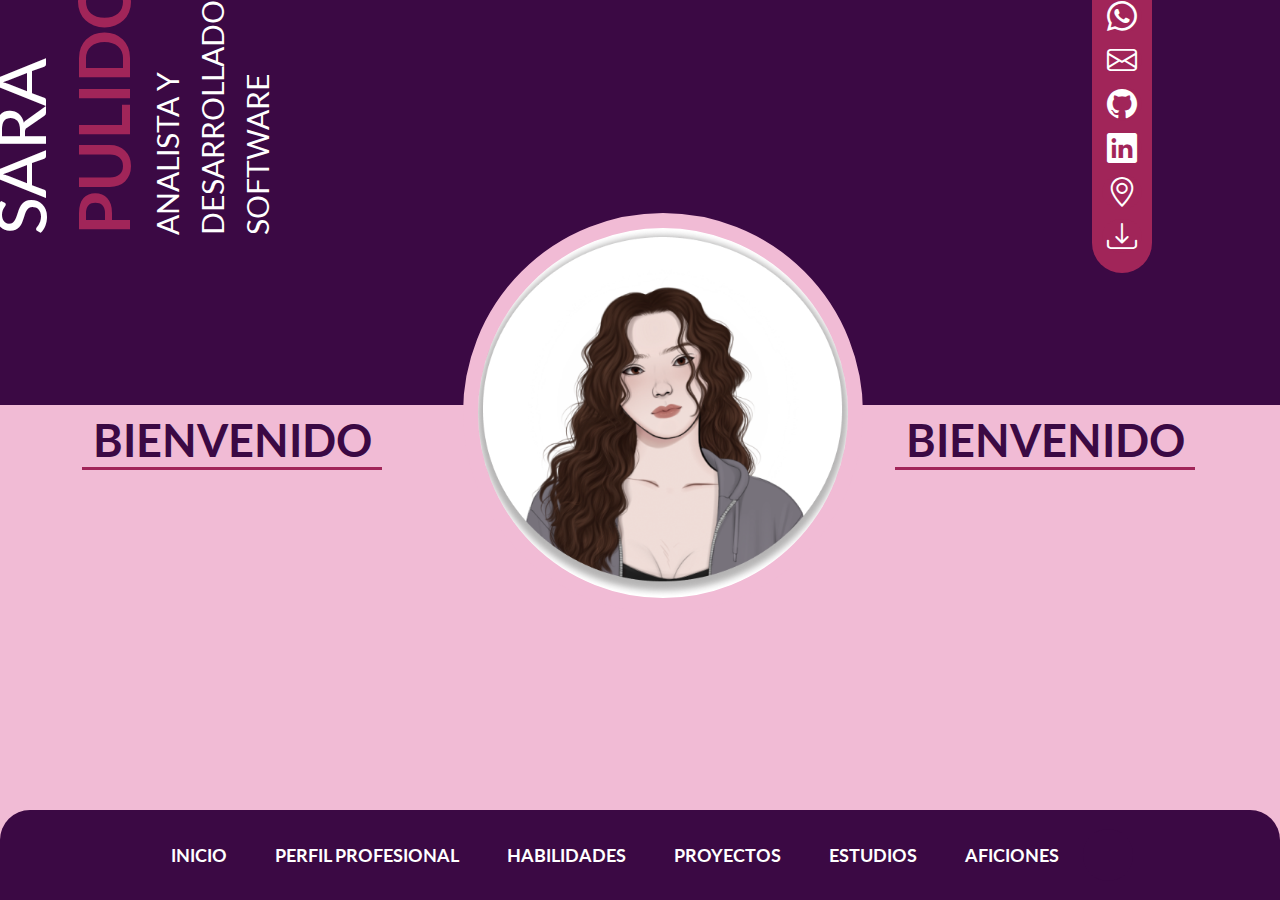
<file: index.html>
<!DOCTYPE html>
<html lang="en">
<head>
    <meta charset="UTF-8">
    <meta name="viewport" content="width=device-width, initial-scale=1.0">
    <title>Mi Portafolio</title>
    <!--CONEXIONES A LAS PAGINAS-->
    <!--AOS-->
    <link href="https://unpkg.com/aos@2.3.1/dist/aos.css" rel="stylesheet">
    <!--bostrap css-->
    <link href="https://cdn.jsdelivr.net/npm/bootstrap@5.3.3/dist/css/bootstrap.min.css" rel="stylesheet" integrity="sha384-QWTKZyjpPEjISv5WaRU9OFeRpok6YctnYmDr5pNlyT2bRjXh0JMhjY6hW+ALEwIH" crossorigin="anonymous">
    <!--iconos-->
    <link rel="stylesheet" href="https://cdnjs.cloudflare.com/ajax/libs/font-awesome/6.6.0/css/all.min.css" integrity="sha512-Kc323vGBEqzTmouAECnVceyQqyqdsSiqLQISBL29aUW4U/M7pSPA/gEUZQqv1cwx4OnYxTxve5UMg5GT6L4JJg==" crossorigin="anonymous" referrerpolicy="no-referrer" />
    <link rel="stylesheet" href="https://cdn.jsdelivr.net/npm/bootstrap-icons@1.11.3/font/bootstrap-icons.min.css">
    <!--style website-->
    <link rel="stylesheet" href="css/styles.css">

</head>
<body>
    <!-- Header -->
    <header class="header-gradient">
        <div class="container">
            <div class="row">
                <div class="col-6 nombre">
                    <h1 class="text-white mb-0">SARA <br><span class="apellido">PULIDO</span></h1>
                    <p class="text-secondary-color mb-0">ANALISTA Y <br> DESARROLLADOR DE <br>SOFTWARE</p>
                </div>
                <div class="col-6">
                    <!-- Social Sidebar -->
                    <div class="social-sidebar">
                        <a href="https://wa.link/ymmodr" class="social-icon">
                            <i class="bi bi-whatsapp"></i>
                        </a>
                        <a href="mailto:sara1990pulido@gmail.com" class="social-icon">
                            <i class="bi bi-envelope"></i>
                        </a>
                        <a href="https://github.com/shala19" class="social-icon">
                            <i class="bi bi-github"></i>
                        </a>
                        <a href="https://www.linkedin.com/in/sara-elizabeth-pulido-beltran-549b2333a/" class="social-icon">
                            <i class="bi bi-linkedin"></i>
                        </a>
                        <a href="https://maps.app.goo.gl/GcYXognAVDtJNC4W6" class="social-icon">
                            <i class="bi bi-geo-alt"></i>
                        </a>
                        <a href="doc/HOJA DE VIDA APRENDICES.pdf" class="social-icon">
                            <i class="bi bi-download"></i>
                        </a>
                    </div>
                </div>
            </div>
        </div>
    </header>

    <!-- Profile Image & Welcome -->
    <div class="container profile-container">
        <div class="row g-0 mitad">
            <div class="col-3">
                <h2 class="texto">Bienvenido</h2>   
            </div>
            <div class="col-5 prueba">
                <img src="img/perfil.png" alt="Imagen perfil" class="profile-image" data-aos="fade-up" data-aos-duration="2500">
            </div>
            <div class="col-3 container-texto">
                <h2 class="texto">Bienvenido</h2>   
            </div>
        </div>
    </div>

    <!-- Navigation -->
    <nav class="navbar navbar-expand-lg nav-custom">
        <div class="container">
            <button class="navbar-toggler" type="button" data-bs-toggle="collapse" data-bs-target="#navbarNav" 
                    aria-controls="navbarNav" aria-expanded="false" aria-label="Toggle navigation">
                <span><i class="bi bi-list"></i></span>
            </button>
            <div class="collapse navbar-collapse justify-content-center" id="navbarNav">
                <ul class="navbar-nav">
                    <li class="nav-item">
                        <a class="nav-link" href="#inicio">Inicio</a>
                    </li>
                    <li class="nav-item">
                        <a class="nav-link" href="perfil.html">Perfil Profesional</a>
                    </li>
                    <li class="nav-item">
                        <a class="nav-link" href="hablidades.html">Habilidades</a>
                    </li>
                    <li class="nav-item">
                        <a class="nav-link" href="proyectos.html">Proyectos</a>
                    </li>
                    <li class="nav-item">
                        <a class="nav-link" href="estudios.html">Estudios</a>
                    </li>
                    <li class="nav-item">
                        <a class="nav-link" href="aficiones.html">Aficiones</a>
                    </li>
                    <button id="mode-toggle" class="mode-toggle-btn">
                        <i id="mode-icon" class="fas fa-sun"></i>
                    </button>
                </ul>
            </div>
        </div>
    </nav>
    <!--AOS-->
    <script src="https://unpkg.com/aos@2.3.1/dist/aos.js"></script>
    <!--- bostramp js--->
    <script src="https://cdn.jsdelivr.net/npm/bootstrap@5.3.3/dist/js/bootstrap.bundle.min.js" integrity="sha384-YvpcrYf0tY3lHB60NNkmXc5s9fDVZLESaAA55NDzOxhy9GkcIdslK1eN7N6jIeHz" crossorigin="anonymous"></script>   
    <!--js website-->
    <script src="js/main.js"></script>


    <script>
    AOS.init();
    </script>
</body>
</html>
</file>
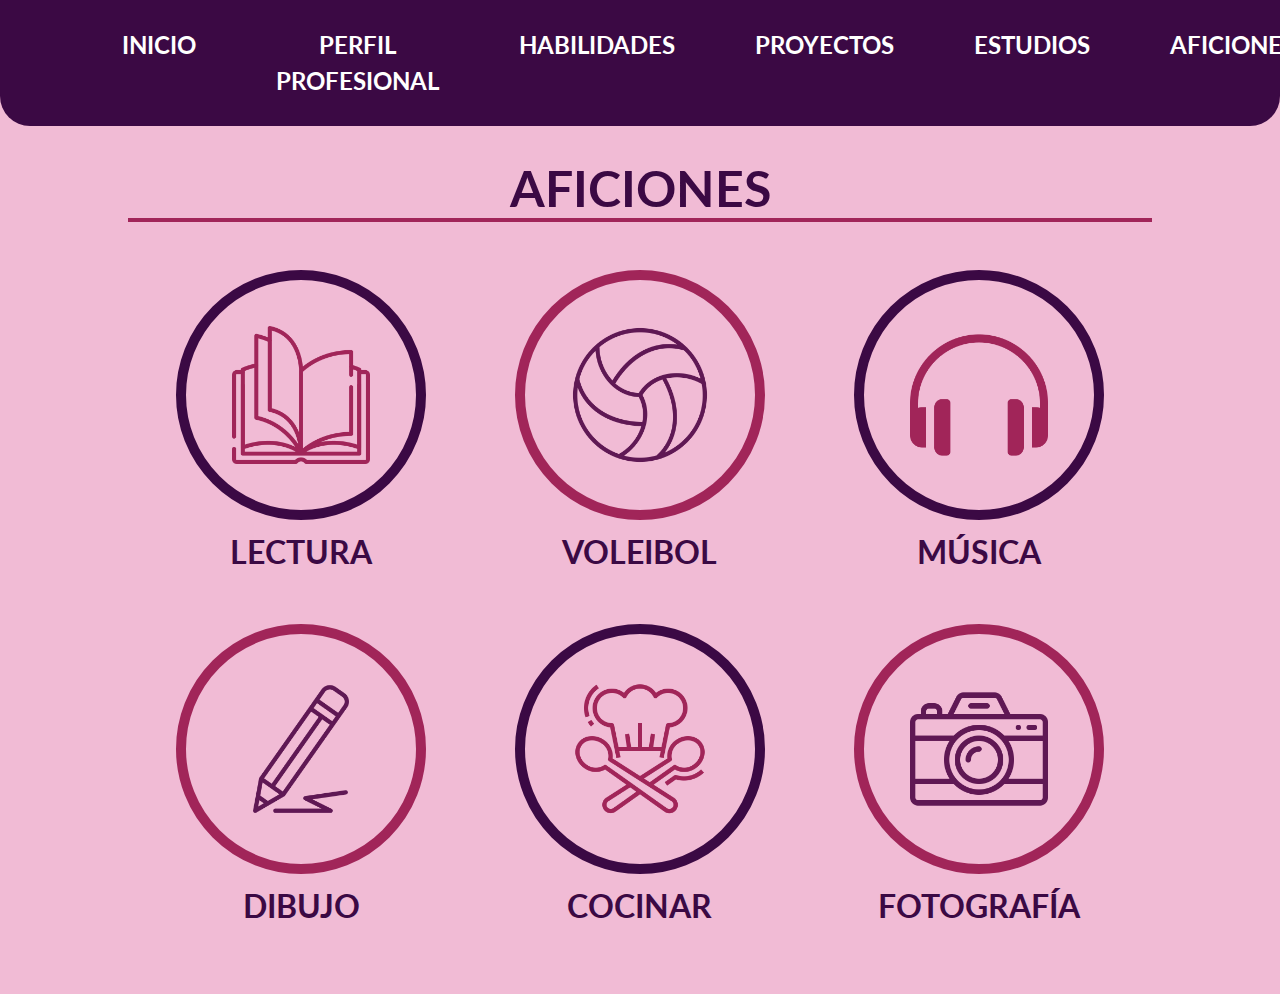
<file: aficiones.html>
<!DOCTYPE html>
<html lang="es">
<head>
    <meta charset="UTF-8">
    <meta name="viewport" content="width=device-width, initial-scale=1.0">
    <title>Aficiones</title>
    <link href="https://cdn.jsdelivr.net/npm/bootstrap@5.3.0/dist/css/bootstrap.min.css" rel="stylesheet">
    <link href="https://cdnjs.cloudflare.com/ajax/libs/font-awesome/6.0.0/css/all.min.css" rel="stylesheet">
    <link rel="stylesheet" href="https://cdnjs.cloudflare.com/ajax/libs/font-awesome/6.6.0/css/all.min.css" integrity="sha512-Kc323vGBEqzTmouAECnVceyQqyqdsSiqLQISBL29aUW4U/M7pSPA/gEUZQqv1cwx4OnYxTxve5UMg5GT6L4JJg==" crossorigin="anonymous" referrerpolicy="no-referrer" />
    <link rel="stylesheet" href="https://cdn.jsdelivr.net/npm/bootstrap-icons@1.11.3/font/bootstrap-icons.min.css">
    <link rel="stylesheet" href="css/aficion.css">
</head>
<body>
    <!-- Barra de navegación -->
    <nav class="navbar navbar-expand-lg nav-custom">
        <div class="container">
            <button class="navbar-toggler" type="button" data-bs-toggle="collapse" data-bs-target="#navbarNav" 
                    aria-controls="navbarNav" aria-expanded="false" aria-label="Toggle navigation">
                <span class="navbar-toggler-icon"></span>
            </button>
            <div class="collapse navbar-collapse justify-content-center" id="navbarNav">
                <ul class="navbar-nav">
                    <li class="nav-item">
                        <a class="nav-link" href="index.html">Inicio</a>
                    </li>
                    <li class="nav-item">
                        <a class="nav-link" href="perfil.html">Perfil Profesional</a>
                    </li>
                    <li class="nav-item">
                        <a class="nav-link" href="hablidades.html">Habilidades</a>
                    </li>
                    <li class="nav-item">
                        <a class="nav-link" href="proyectos.html">Proyectos</a>
                    </li>
                    <li class="nav-item">
                        <a class="nav-link" href="estudios.html">Estudios</a>
                    </li>
                    <li class="nav-item">
                        <a class="nav-link" href="aficiones.html">Aficiones</a>
                    </li>
                    <button id="mode-toggle" class="mode-toggle-btn">
                        <i id="mode-icon" class="fas fa-sun"></i>
                    </button>
                </ul>
            </div>
        </div>
    </nav>

    <!-- Contenido principal -->
    <div class="container-contenidoa">
        <h1 class="main-title">AFICIONES</h1>
        
        <div class="hobbies-container">
            <div class="row">
                <!-- Lectura -->
                <div class="col-6 col-md-4 hobby-item">
                    <div class="hobby-circle2">
                        <img src="img/libro.png" class="hobby-icon" id="libro">
                    </div>
                    <div class="hobby-name">LECTURA</div>
                </div>

                <!-- Voleibol -->
                <div class="col-6 col-md-4 hobby-item">
                    <div class="hobby-circle">
                        <img src="img/football.png" class="hobby-icon" id="balon">
                    </div>
                    <div class="hobby-name">VOLEIBOL</div>
                </div>

                <!-- Música -->
                <div class="col-6 col-md-4 hobby-item">
                    <div class="hobby-circle2">
                        <img src="img/headphones.png" class="hobby-icon" id="audifonos">
                    </div>
                    <div class="hobby-name">MÚSICA</div>
                </div>

                <!-- Dibujo -->
                <div class="col-6 col-md-4 hobby-item">
                    <div class="hobby-circle">
                        <img src="img/lapiz-de-color.png" class="hobby-icon" id="lapiz">
                    </div>
                    <div class="hobby-name">DIBUJO</div>
                </div>

                <!-- Cocinar -->
                <div class="col-6 col-md-4 hobby-item">
                    <div class="hobby-circle2">
                        <img src="img/cocinero.png" class="hobby-icon" id="cocinero">
                    </div>
                    <div class="hobby-name">COCINAR</div>
                </div>

                <!-- Fotografía -->
                <div class="col-6 col-md-4 hobby-item">
                    <div class="hobby-circle">
                        <img src="img/camara.png" class="hobby-icon" id="camara">
                    </div>
                    <div class="hobby-name">FOTOGRAFÍA</div>
                </div>
            </div>
        </div>
    </div>

    <script src="https://cdn.jsdelivr.net/npm/bootstrap@5.3.0/dist/js/bootstrap.bundle.min.js"></script>
    <script src="js/main.js"></script>
</body>
</html>
</file>
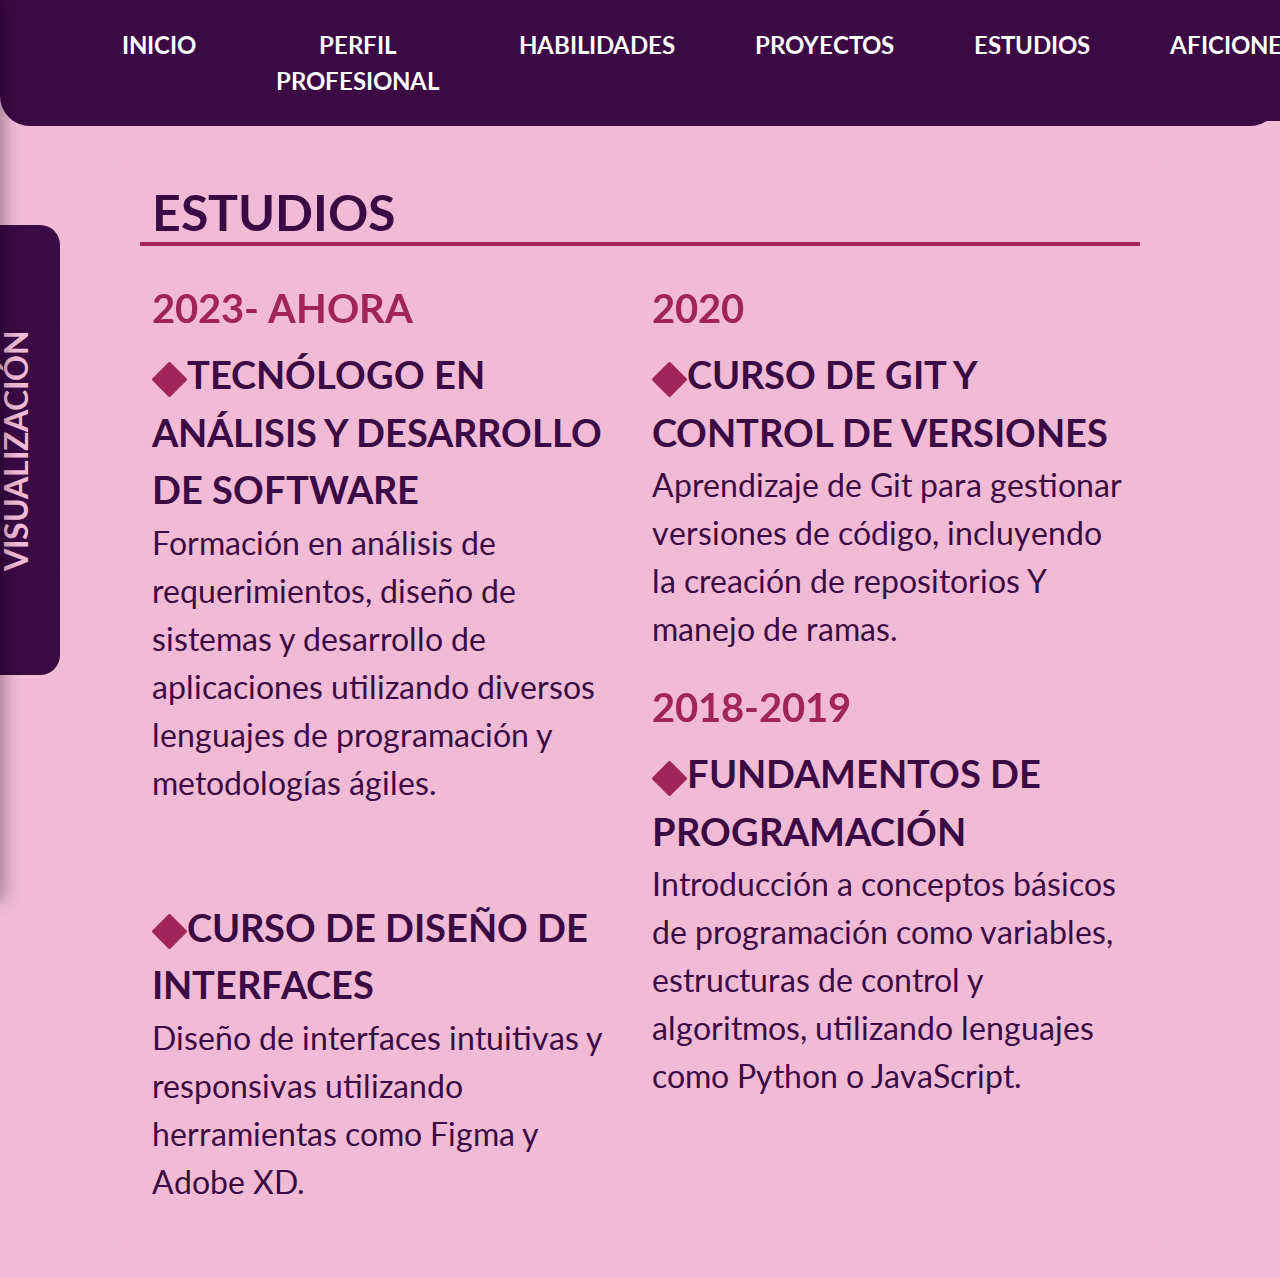
<file: estudios.html>
<!DOCTYPE html>
<html lang="en">
<head>
    <meta charset="UTF-8">
    <meta name="viewport" content="width=device-width, initial-scale=1.0">
    <title>Estudios</title>
    <link href="https://unpkg.com/aos@2.3.1/dist/aos.css" rel="stylesheet">
    <!-- Bootstrap CSS -->
    <link href="https://cdnjs.cloudflare.com/ajax/libs/bootstrap/5.3.2/css/bootstrap.min.css" rel="stylesheet">
    <!-- Custom CSS -->
    <link href="css/sliders2.css" rel="stylesheet">
    <link rel="stylesheet" href="https://cdnjs.cloudflare.com/ajax/libs/font-awesome/6.6.0/css/all.min.css" integrity="sha512-Kc323vGBEqzTmouAECnVceyQqyqdsSiqLQISBL29aUW4U/M7pSPA/gEUZQqv1cwx4OnYxTxve5UMg5GT6L4JJg==" crossorigin="anonymous" referrerpolicy="no-referrer" />
    <link rel="stylesheet" href="https://cdn.jsdelivr.net/npm/bootstrap-icons@1.11.3/font/bootstrap-icons.min.css">
    
</head>
<body>
    <!-- Navigation -->
    <nav class="navbar navbar-expand-lg nav-custom">
        <div class="container">
            <button class="navbar-toggler" type="button" data-bs-toggle="collapse" data-bs-target="#navbarNav" 
                    aria-controls="navbarNav" aria-expanded="false" aria-label="Toggle navigation">
                <span class="navbar-toggler-icon"></span>
            </button>
            <div class="collapse navbar-collapse justify-content-center" id="navbarNav">
                <ul class="navbar-nav">
                    <li class="nav-item">
                        <a class="nav-link" href="index.html">Inicio</a>
                    </li>
                    <li class="nav-item">
                        <a class="nav-link" href="perfil.html">Perfil Profesional</a>
                    </li>
                    <li class="nav-item">
                        <a class="nav-link" href="hablidades.html">Habilidades</a>
                    </li>
                    <li class="nav-item">
                        <a class="nav-link" href="proyectos.html">Proyectos</a>
                    </li>
                    <li class="nav-item">
                        <a class="nav-link" href="estudios.html">Estudios</a>
                    </li>
                    <li class="nav-item">
                        <a class="nav-link" href="aficiones.html">Aficiones</a>
                    </li>
                    <button id="mode-toggle" class="mode-toggle-btn">
                        <i id="mode-icon" class="fas fa-sun"></i>
                    </button>
                </ul>
            </div>
        </div>
    </nav>
     <!-- Contenido Principal -->
    <div class="container-estudios py-4">
        <div class="row estudios p-4">
            <h1 class="text-habil mb-5" >ESTUDIOS</h1>
            <div class="vertical-text">
                <button id="boton" onclick="abrir()">VISUALIZACIÓN</button>
            </div>
            <div class="sidebar">
                <button class="close-btn" onclick="cerrar()">×</button>
                <div id="carouselExampleIndicators" class="carousel slide">
                    <div class="carousel-indicators">
                    <button type="button" data-bs-target="#carouselExampleIndicators" data-bs-slide-to="0" class="active" aria-current="true" aria-label="Slide 1"></button>
                    <button type="button" data-bs-target="#carouselExampleIndicators" data-bs-slide-to="1" aria-label="Slide 2"></button>
                    <button type="button" data-bs-target="#carouselExampleIndicators" data-bs-slide-to="2" aria-label="Slide 3"></button>
                    </div>
                    <div class="carousel-inner">
                    <div class="carousel-item active">
                        <img src="img/titulo.png" class="d-block w-100" alt="...">
                    </div>
                    <div class="carousel-item">
                        <img src="img/titulo2.png" class="d-block w-100" alt="...">
                    </div>
                    <div class="carousel-item">
                        <img src="img/titulo3.png" class="d-block w-100" alt="...">
                    </div>
                    </div>
                    <button class="carousel-control-prev" type="button" data-bs-target="#carouselExampleIndicators" data-bs-slide="prev">
                    <span class="carousel-control-prev-icon" aria-hidden="true"></span>
                    <span class="visually-hidden">Previous</span>
                    </button>
                    <button class="carousel-control-next" type="button" data-bs-target="#carouselExampleIndicators" data-bs-slide="next">
                    <span class="carousel-control-next-icon" aria-hidden="true"></span>
                    <span class="visually-hidden">Next</span>
                    </button>
                </div>
            </div>  
            <div class="col-md-6">
                <div class="mb-4">
                    <div class="project-year"data-aos="zoom-in" data-aos-duration="2500">2023- AHORA</div>
                    <div class="project-title"><img src="img/Vector 2.png" class="skill-icon">TECNÓLOGO EN ANÁLISIS Y DESARROLLO DE SOFTWARE</div>
                    <p class="project-description">
                        Formación en análisis de requerimientos, diseño de sistemas y desarrollo de aplicaciones utilizando diversos lenguajes de programación y metodologías ágiles.
                    </p>
                </div>

                <div class="mb-4">
                    <div class="project-year"data-aos="zoom-in" data-aos-duration="2500">2021-2022</div>
                    <div class="project-title"><img src="img/Vector 2.png" class="skill-icon">CURSO DE DISEÑO DE INTERFACES</div>
                    <p class="project-description">
                        Diseño de interfaces intuitivas y responsivas utilizando herramientas como Figma y Adobe XD.
                    </p>
                </div>
            </div>

            <!-- Columna Derecha -->
            <div class="col-md-6">
                <div class="mb-4">
                    <div class="project-year"data-aos="zoom-in" data-aos-duration="2500">2020</div>
                    <div class="project-title"><img src="img/Vector 2.png" class="skill-icon">CURSO DE GIT Y CONTROL DE VERSIONES</div>
                    <p class="project-description">
                        Aprendizaje de Git para gestionar versiones de código, incluyendo la creación de repositorios Y manejo de ramas.
                    </p>
                </div>

                <div class="mb-4">
                    <div class="project-year"data-aos="zoom-in" data-aos-duration="2500">2018-2019</div>
                    <div class="project-title"><img src="img/Vector 2.png" class="skill-icon">FUNDAMENTOS DE PROGRAMACIÓN</div>
                    <p class="project-description">
                        Introducción a conceptos básicos de programación como variables, estructuras de control y algoritmos, utilizando lenguajes como Python o JavaScript.
                    </p>
                </div>
            </div>
        </div>
        </div>
    </div>
    <script src="js/main.js"></script>
    <script src="https://cdn.jsdelivr.net/npm/bootstrap@5.3.2/dist/js/bootstrap.bundle.min.js"></script>
    <script src="https://unpkg.com/aos@2.3.1/dist/aos.js"></script>
    <script>
        AOS.init();
    </script>
</body>
</html>
</file>
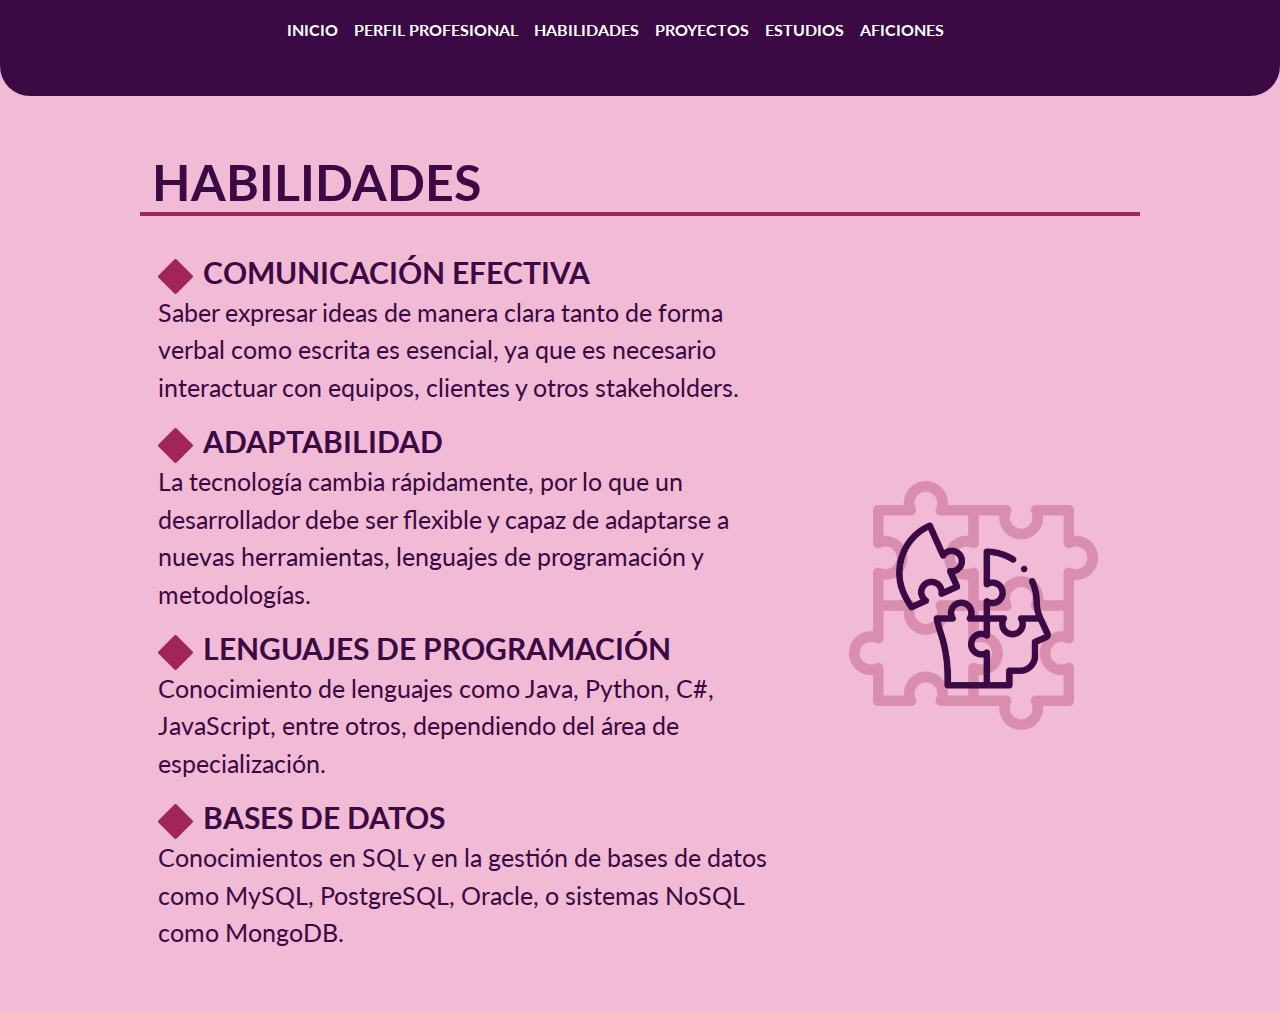
<file: hablidades.html>
<!DOCTYPE html>
<html lang="en">
<head>
    <meta charset="UTF-8">
    <meta name="viewport" content="width=device-width, initial-scale=1.0">
    <title>Habilidades</title>
    <link href="https://unpkg.com/aos@2.3.1/dist/aos.css" rel="stylesheet">
    <!-- Bootstrap CSS -->
    <link rel="stylesheet" href="https://cdnjs.cloudflare.com/ajax/libs/font-awesome/6.6.0/css/all.min.css" integrity="sha512-Kc323vGBEqzTmouAECnVceyQqyqdsSiqLQISBL29aUW4U/M7pSPA/gEUZQqv1cwx4OnYxTxve5UMg5GT6L4JJg==" crossorigin="anonymous" referrerpolicy="no-referrer" />
    <link rel="stylesheet" href="https://cdn.jsdelivr.net/npm/bootstrap-icons@1.11.3/font/bootstrap-icons.min.css">
    <link href="https://cdnjs.cloudflare.com/ajax/libs/bootstrap/5.3.2/css/bootstrap.min.css" rel="stylesheet">
    <!-- Custom CSS -->
    <link href="css/style.css" rel="stylesheet">
</head>
<body>
    <!-- Navigation -->
    <nav class="navbar navbar-expand-lg nav-custom">
        <div class="container">
            <button class="navbar-toggler" type="button" data-bs-toggle="collapse" data-bs-target="#navbarNav" 
                    aria-controls="navbarNav" aria-expanded="false" aria-label="Toggle navigation">
                <span class="navbar-toggler-icon"></span>
            </button>
            <div class="collapse navbar-collapse justify-content-center" id="navbarNav">
                <ul class="navbar-nav">
                    <li class="nav-item">
                        <a class="nav-link" href="index.html">Inicio</a>
                    </li>
                    <li class="nav-item">
                        <a class="nav-link" href="perfil.html">Perfil Profesional</a>
                    </li>
                    <li class="nav-item">
                        <a class="nav-link" href="hablidades.html">Habilidades</a>
                    </li>
                    <li class="nav-item">
                        <a class="nav-link" href="proyectos.html">Proyectos</a>
                    </li>
                    <li class="nav-item">
                        <a class="nav-link" href="estudios.html">Estudios</a>
                    </li>
                    <li class="nav-item">
                        <a class="nav-link" href="aficiones.html">Aficiones</a>
                    </li>
                    <button id="mode-toggle" class="mode-toggle-btn">
                        <i id="mode-icon" class="fas fa-sun"></i>
                    </button>
                </ul>
            </div>
        </div>
    </nav>
     <!-- Contenido Principal -->
    <div class="container-contenedor py-4">
        <div class="row skills-container p-4">
            <h1 class="text-habil mb-5">HABILIDADES</h1>
            <!-- Columna de habilidades -->
            <div class="col-lg-8">
                <div class="skill-item">
                    <h4 class="title"><img src="img/Vector 2.png" class="skill-icon">COMUNICACIÓN EFECTIVA</h4>
                    <p class="mb-0">Saber expresar ideas de manera clara tanto de forma verbal como escrita es esencial, ya que es necesario interactuar con equipos, clientes y otros stakeholders.</p>
                </div>

                <div class="skill-item">
                    <h4 class="title"><img src="img/Vector 2.png" class="skill-icon">ADAPTABILIDAD</h4>
                    <p class="mb-0">La tecnología cambia rápidamente, por lo que un desarrollador debe ser flexible y capaz de adaptarse a nuevas herramientas, lenguajes de programación y metodologías.</p>
                </div>

                <div class="skill-item">
                    <h4 class="title"><img src="img/Vector 2.png" class="skill-icon">LENGUAJES DE PROGRAMACIÓN</h4>
                    <p class="mb-0">Conocimiento de lenguajes como Java, Python, C#, JavaScript, entre otros, dependiendo del área de especialización.</p>
                </div>

                <div class="skill-item">
                    <h4 class="title"><img src="img/Vector 2.png" class="skill-icon">BASES DE DATOS</h4>
                    <p class="mb-0">Conocimientos en SQL y en la gestión de bases de datos como MySQL, PostgreSQL, Oracle, o sistemas NoSQL como MongoDB.</p>
                </div>
            </div>

            <!-- Columna de imagen -->
            <div class="col-lg-4 d-flex justify-content-center align-items-center">
                <img src="img/Frame 1.png" alt="Skills illustration" class="skills-image"data-aos="fade-down" data-aos-duration="2500">
            </div>
        </div>
    </div>

    <script src="https://cdn.jsdelivr.net/npm/bootstrap@5.3.2/dist/js/bootstrap.bundle.min.js"></script>
    <script src="https://unpkg.com/aos@2.3.1/dist/aos.js"></script>
    <script>
        AOS.init();
    </script>
    <script src="js/main.js"></script>
</body>
</html>
</file>
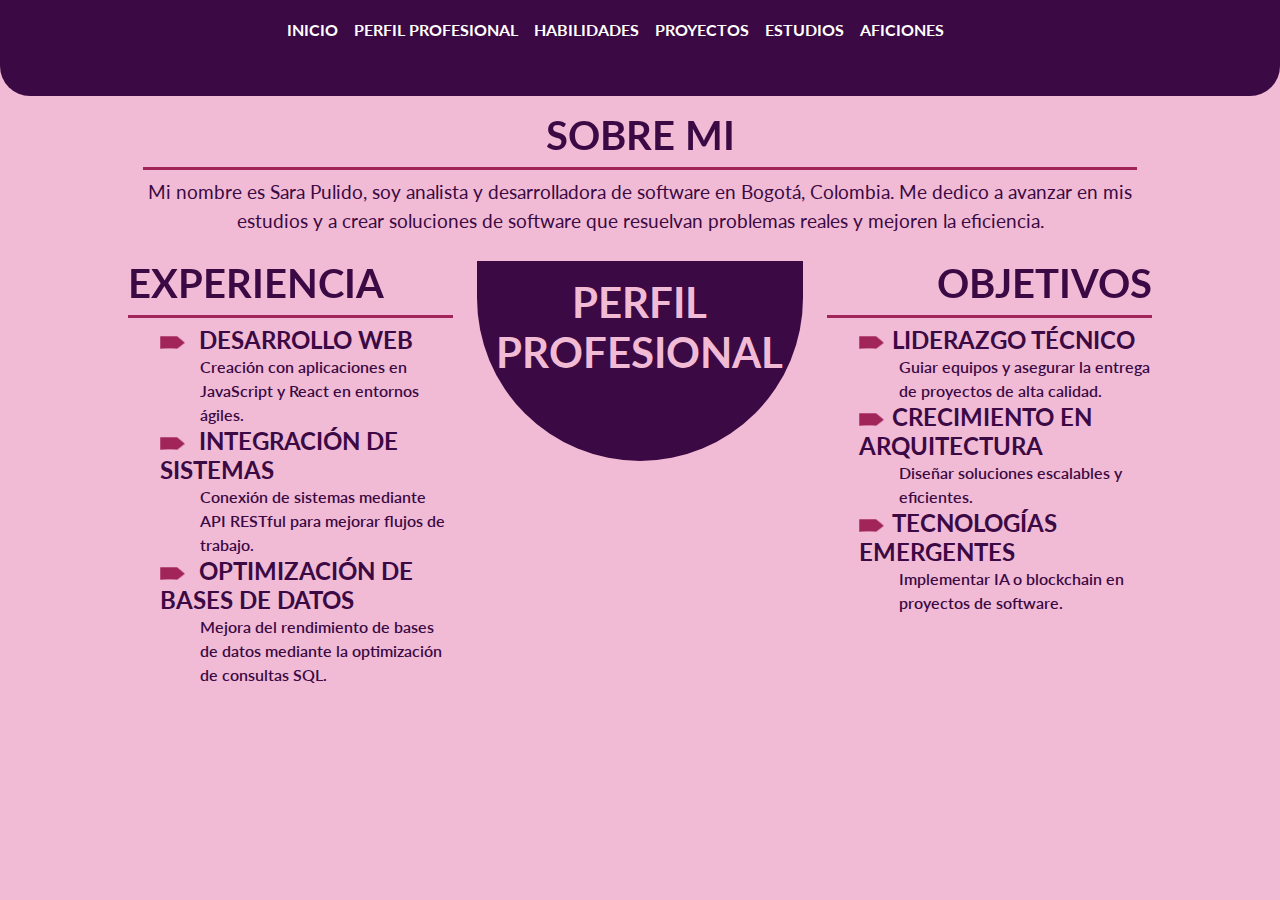
<file: perfil.html>
<!DOCTYPE html>
<html lang="es">
<head>
    <meta charset="UTF-8">
    <meta name="viewport" content="width=device-width, initial-scale=1.0">
    <title>Perfil Profesional - Sara Pulido</title>
    <link href="https://unpkg.com/aos@2.3.1/dist/aos.css" rel="stylesheet">
    <!-- Bootstrap CSS -->
    <link rel="stylesheet" href="https://cdnjs.cloudflare.com/ajax/libs/font-awesome/6.6.0/css/all.min.css" integrity="sha512-Kc323vGBEqzTmouAECnVceyQqyqdsSiqLQISBL29aUW4U/M7pSPA/gEUZQqv1cwx4OnYxTxve5UMg5GT6L4JJg==" crossorigin="anonymous" referrerpolicy="no-referrer" />
    <link rel="stylesheet" href="https://cdn.jsdelivr.net/npm/bootstrap-icons@1.11.3/font/bootstrap-icons.min.css">
    <link href="https://cdnjs.cloudflare.com/ajax/libs/bootstrap/5.3.2/css/bootstrap.min.css" rel="stylesheet">
    <!-- Custom CSS -->
    <link href="css/style.css" rel="stylesheet">
</head>
<body>
    <!-- Navigation -->
    <nav class="navbar navbar-expand-lg nav-custom">
        <div class="container">
            <button class="navbar-toggler" type="button" data-bs-toggle="collapse" data-bs-target="#navbarNav" 
                    aria-controls="navbarNav" aria-expanded="false" aria-label="Toggle navigation">
                <span class="navbar-toggler-icon"></span>
            </button>
            <div class="collapse navbar-collapse justify-content-center" id="navbarNav">
                <ul class="navbar-nav">
                    <li class="nav-item">
                        <a class="nav-link" href="index.html">Inicio</a>
                    </li>
                    <li class="nav-item">
                        <a class="nav-link" href="perfil.html">Perfil Profesional</a>
                    </li>
                    <li class="nav-item">
                        <a class="nav-link" href="hablidades.html">Habilidades</a>
                    </li>
                    <li class="nav-item">
                        <a class="nav-link" href="proyectos.html">Proyectos</a>
                    </li>
                    <li class="nav-item">
                        <a class="nav-link" href="estudios.html">Estudios</a>
                    </li>
                    <li class="nav-item">
                        <a class="nav-link" href="aficiones.html">Aficiones</a>
                    </li>
                    <button id="mode-toggle" class="mode-toggle-btn">
                        <i id="mode-icon" class="fas fa-sun"></i>
                    </button>
                </ul>
            </div>
        </div>
    </nav>

    <div class="container-content">
        <!-- Sobre Mi Section -->
        <section class="sobre-mi">
            <h2 class="section-title" data-aos="zoom-in" data-aos-duration="2500">Sobre Mi</h2>
            <p class="description">
                Mi nombre es Sara Pulido, soy analista y desarrolladora de software en Bogotá, Colombia. 
                Me dedico a avanzar en mis estudios y a crear soluciones de software que resuelvan 
                problemas reales y mejoren la eficiencia.
            </p>
        </section>

        <!-- Main Profile Grid -->
        <div class="row">
            <!-- Experiencia Column -->
            <div class="col-md-4"id="roto">
                <h3 class="section" data-aos="zoom-in"data-aos-duration="2500">Experiencia</h3>
                <div class="experience-item">
                    <h4 class="experience-title"><img src="img/Vector 1.png" class="señal"> Desarrollo Web</h4>
                    <p>Creación con aplicaciones en JavaScript y React en entornos ágiles.</p>
                </div>
                <div class="experience-item">
                    <h4 class="experience-title"><img src="img/Vector 1.png" class="señal"> Integración de Sistemas</h4>
                    <p>Conexión de sistemas mediante API RESTful para mejorar flujos de trabajo.</p>
                </div>
                <div class="experience-item">
                    <h4 class="experience-title"><img src="img/Vector 1.png" class="señal"> Optimización de Bases de Datos</h4>
                    <p>Mejora del rendimiento de bases de datos mediante la optimización de consultas SQL.</p>
                </div>
            </div>

            <!-- Perfil Profesional Column -->
            <div class="col-md-4 imagen">
                <div class="profile-section" >
                    <h3 class="text-center">PERFIL<br>PROFESIONAL</h3>
                </div>
            </div>

            <!-- Objetivos Column -->
            <div class="col-md-4 " id="roto">
                <h3 class="section2"data-aos="zoom-in" data-aos-duration="2500">Objetivos</h3>
                <div class="objective-item">
                    <h4 class="objective-title"><img src="img/Vector 1.png" class="señal2">Liderazgo Técnico</h4>
                    <p>Guiar equipos y asegurar la entrega de proyectos de alta calidad.</p>
                </div>
                <div class="objective-item">
                    <h4 class="objective-title"><img src="img/Vector 1.png" class="señal2">Crecimiento en Arquitectura</h4>
                    <p>Diseñar soluciones escalables y eficientes.</p>
                </div>
                <div class="objective-item">
                    <h4 class="objective-title"><img src="img/Vector 1.png" class="señal2">Tecnologías Emergentes</h4>
                    <p>Implementar IA o blockchain en proyectos de software.</p>
                </div>
            </div>
        </div>
    </div>

    <!-- Bootstrap Bundle with Popper -->
    <script src="https://cdnjs.cloudflare.com/ajax/libs/bootstrap/5.3.2/js/bootstrap.bundle.min.js"></script>
    <!-- Custom JS -->
    <script src="https://unpkg.com/aos@2.3.1/dist/aos.js"></script>
    <!--- bostramp js--->
    <script src="https://cdn.jsdelivr.net/npm/bootstrap@5.3.3/dist/js/bootstrap.bundle.min.js" integrity="sha384-YvpcrYf0tY3lHB60NNkmXc5s9fDVZLESaAA55NDzOxhy9GkcIdslK1eN7N6jIeHz" crossorigin="anonymous"></script>   
    <!--js website-->
    <script src="js/main.js"></script> 
    <script src="https://unpkg.com/aos@2.3.1/dist/aos.js"></script>
    <script>
        AOS.init();
    </script>
</body>
</html>
</file>
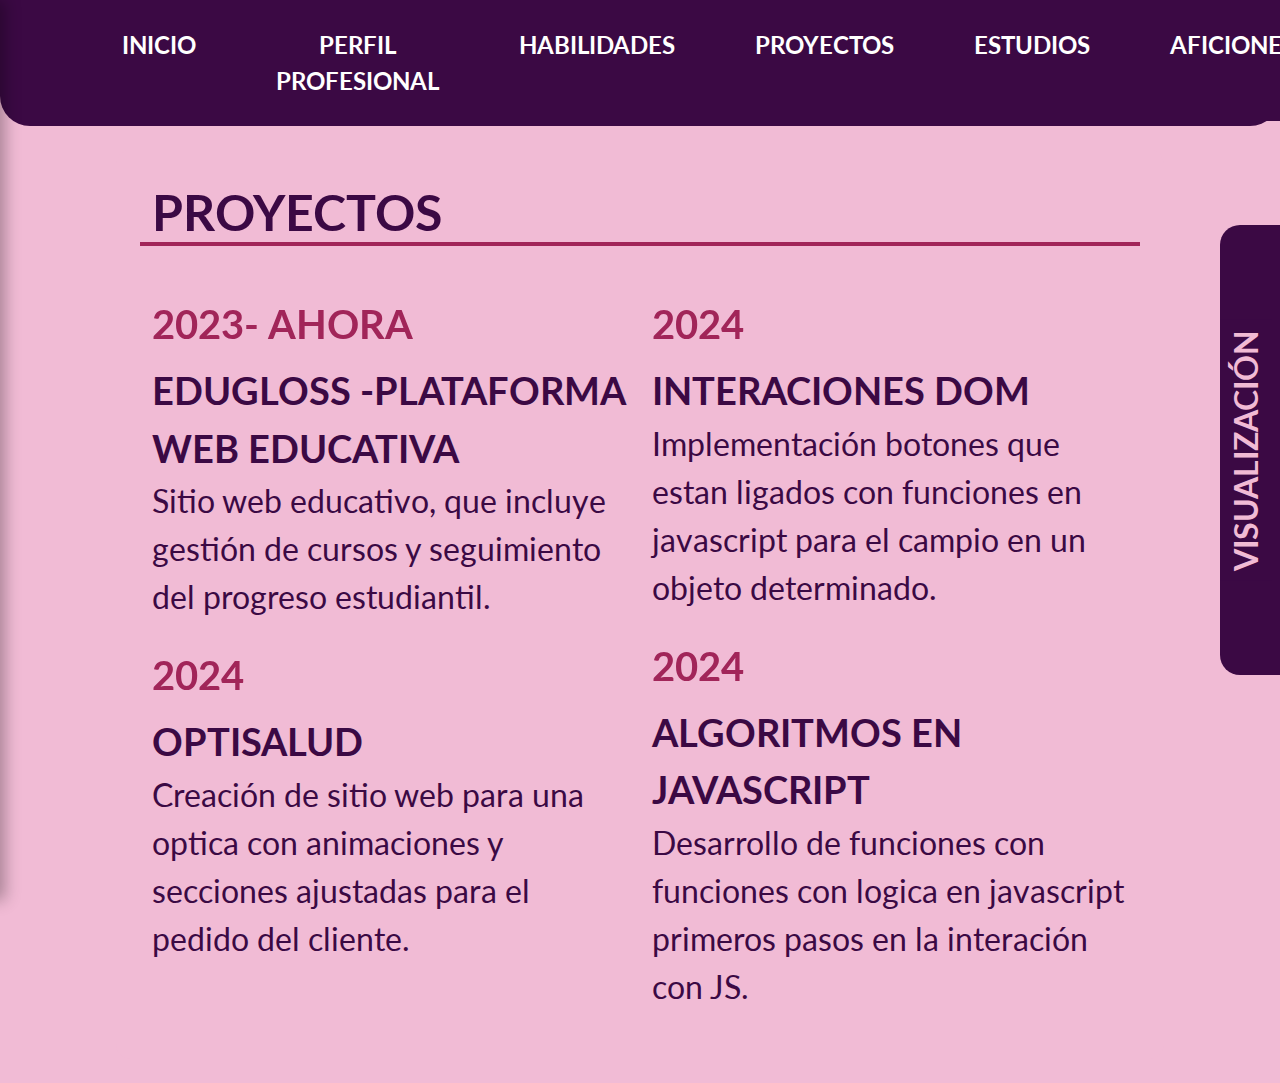
<file: proyectos.html>
<!DOCTYPE html>
<html lang="en">
<head>
    <meta charset="UTF-8">
    <meta name="viewport" content="width=device-width, initial-scale=1.0">
    <title>PROYECTOS</title>
    <link href="https://unpkg.com/aos@2.3.1/dist/aos.css" rel="stylesheet">
    <!-- Bootstrap CSS -->
    <link href="https://cdnjs.cloudflare.com/ajax/libs/bootstrap/5.3.2/css/bootstrap.min.css" rel="stylesheet">
    <!-- Custom CSS -->
    <link href="css/slider.css" rel="stylesheet">
    <!-- Enlace de Bootstrap CSS -->
    <link href="https://cdn.jsdelivr.net/npm/bootstrap@5.3.0-alpha1/dist/css/bootstrap.min.css" rel="stylesheet">
    <link rel="stylesheet" href="https://cdnjs.cloudflare.com/ajax/libs/font-awesome/6.6.0/css/all.min.css" integrity="sha512-Kc323vGBEqzTmouAECnVceyQqyqdsSiqLQISBL29aUW4U/M7pSPA/gEUZQqv1cwx4OnYxTxve5UMg5GT6L4JJg==" crossorigin="anonymous" referrerpolicy="no-referrer" />
    <link rel="stylesheet" href="https://cdn.jsdelivr.net/npm/bootstrap-icons@1.11.3/font/bootstrap-icons.min.css">
    <link href="https://cdnjs.cloudflare.com/ajax/libs/bootstrap/5.3.2/css/bootstrap.min.css" rel="stylesheet">

</head>
<body>
    <!-- Navigation -->
    <nav class="navbar navbar-expand-lg nav-custom">
        <div class="container">
            <button class="navbar-toggler" type="button" data-bs-toggle="collapse" data-bs-target="#navbarNav" 
                    aria-controls="navbarNav" aria-expanded="false" aria-label="Toggle navigation">
                <span class="navbar-toggler-icon"></span>
            </button>
            <div class="collapse navbar-collapse justify-content-center" id="navbarNav">
                <ul class="navbar-nav">
                    <li class="nav-item">
                        <a class="nav-link" href="index.html">Inicio</a>
                    </li>
                    <li class="nav-item">
                        <a class="nav-link" href="perfil.html">Perfil Profesional</a>
                    </li>
                    <li class="nav-item">
                        <a class="nav-link" href="hablidades.html">Habilidades</a>
                    </li>
                    <li class="nav-item">
                        <a class="nav-link" href="proyectos.html">Proyectos</a>
                    </li>
                    <li class="nav-item">
                        <a class="nav-link" href="estudios.html">Estudios</a>
                    </li>
                    <li class="nav-item">
                        <a class="nav-link" href="aficiones.html">Aficiones</a>
                    </li>
                    <button id="mode-toggle" class="mode-toggle-btn">
                        <i id="mode-icon" class="fas fa-sun"></i>
                    </button>
                </ul>
            </div>
        </div>
    </nav>
     <!-- Contenido Principal -->
    <div class="container-contenedorp py-4">
        <div class="row projects-container  p-4">
            <h1 class="text-habil mb-5">PROYECTOS</h1>
            <div class="col-md-6">
                <div class="mb-4">
                    <div class="project-year"data-aos="zoom-in-right"data-aos-duration="2500">2023- AHORA</div>
                    <div class="project-title">EDUGLOSS -PLATAFORMA WEB EDUCATIVA</div>
                    <p class="project-description">
                        Sitio web educativo, que incluye gestión de cursos y seguimiento del progreso estudiantil.
                    </p>
                </div>

                <div class="mb-4">
                    <div class="project-year"data-aos="zoom-in-right"data-aos-duration="2500">2024</div>
                    <div class="project-title"><a href="https://shala19.github.io/OPTISALUT/">OPTISALUD</a></div>
                    <p class="project-description">
                       Creación de sitio web para una optica con animaciones y secciones ajustadas para el pedido del cliente.
                    </p>
                </div>
            </div>

            <!-- Columna Derecha -->
            <div class="col-md-6">
                <div class="mb-4">
                    <div class="project-year"data-aos="zoom-in-right"data-aos-duration="2500">2024</div>
                    <div class="project-title"><a href="https://shala19.github.io/interacion-dom/">INTERACIONES DOM</a></div>
                    <p class="project-description">
                        Implementación botones que estan ligados con funciones en javascript para el campio en un objeto determinado.
                    </p>
                </div>

                <div class="mb-4">
                    <div class="project-year"data-aos="zoom-in-right"data-aos-duration="2500">2024</div>
                    <div class="project-title"><a href="https://shala19.github.io/Algoritmos-con-JavaScript/">ALGORITMOS EN JAVASCRIPT</a></div>
                    <p class="project-description">
                        Desarrollo de funciones con funciones con logica en javascript primeros pasos en la interación con JS.
                    </p>
                </div>
            </div>
        </div>

        <div class="vertical-text">
            <button id="boton" onclick="abrirPanel()">VISUALIZACIÓN</button>
        </div>
        
        <div id="sidebar" class="sidebar">
            <button class="close-btn" onclick="cerrarPanel()">✖</button>
            <div id="carouselExampleControls" class="carousel slide" data-bs-ride="carousel">
                <div class="carousel-inner">
                    <div class="carousel-item active">
                        <img src="img/Rectangle 9.png" class="d-block w-50" alt="Imagen 1">
                    </div>
                    <div class="carousel-item">
                        <img src="img/Rectangle 10.png" class="d-block w-50" alt="Imagen 2">
                    </div>
                    <div class="carousel-item">
                        <img src="img/Rectangle 11.png" class="d-block w-50" alt="Imagen 3">
                    </div>
                    <div class="carousel-item">
                        <img src="img/Rectangle 12.png" class="d-block w-50" alt="Imagen 4">
                    </div>
                </div>
                <button class="carousel-control-prev" type="button" data-bs-target="#carouselExampleControls" data-bs-slide="prev">
                    <span class="carousel-control-prev-icon" aria="true"></span>
                    <span class="visually-hidden">Previous</span>
                </button>
                <button class="carousel-control-next" type="button" data-bs-target="#carouselExampleControls" data-bs-slide="next">
                    <span class="carousel-control-next-icon" aria="true"></span>
                    <span class="visually-hidden">Next</span>
                </button>
        </div>
    </div>
    <script src="js/main.js"></script>
    <!-- Enlace de Bootstrap JS -->
    <script src="https://cdn.jsdelivr.net/npm/bootstrap@5.3.0-alpha1/dist/js/bootstrap.bundle.min.js"></script>
    <script src="https://unpkg.com/aos@2.3.1/dist/aos.js"></script>
    <script>
        AOS.init();
    </script>
</body>
</html>
</file>
<file: css/styles.css>
@import url('https://fonts.googleapis.com/css2?family=Lato:ital,wght@0,100;0,300;0,400;0,700;0,900;1,100;1,300;1,400;1,700;1,900&family=Lilita+One&display=swap');
* {
    margin: 0;
    padding: 0;
    box-sizing: border-box;
    font-family: "Lato", sans-serif;
}
/*Colores determinados*/
:root {
    --primary-color: #3B0944;
    --secondary-color: #A12559;
    --third-color: #F1BBD5;
    /* Colores para el modo oscuro */
    --dark-primary-color: #464952;
    --dark-secondary-color: #f1b1d0;
    --dark-third-color: #121212;
    --dark-text-color: #ffffff;
    --dark-nav-background: #464952;
}
/* Estilos para el botón de cambio de modo (modo claro) */
.mode-toggle-btn {
  background-color: var(--primary-color);  /* Fondo del botón en modo claro */
  color: white;  /* Color del texto en modo claro */
  border: none;
  border-radius: 30px;  /* Bordes redondeados */
  padding: 10px 20px;  /* Espaciado interno */
  font-size: 20px;  /* Tamaño del texto */
  cursor: pointer;  /* Cambio del cursor a puntero */
  transition: background-color 0.3s, color 0.3s, transform 0.3s;  /* Transición suave */
  display: flex;
  align-items: center;
  justify-content: center;
}

/* Estilos para el icono dentro del botón */
.mode-toggle-btn i {
  font-size: 24px;  /* Tamaño del icono */
  margin-right: 10px;  /* Espacio entre el icono y el texto */
}

/* Estilos para el botón en modo oscuro */
body.dark-mode .mode-toggle-btn {
  background-color: var(--dark-primary-color);  /* Fondo del botón en modo oscuro */
  color: var(--dark-text-color);  /* Color del texto en modo oscuro */
}

/* Efecto hover para el botón en modo claro */
.mode-toggle-btn:hover {
  background-color: var(--secondary-color);  /* Cambio de fondo al pasar el mouse en modo claro */
  transform: scale(1.1);  /* Efecto de escala en hover */
}

/* Efecto hover para el botón en modo oscuro */
body.dark-mode .mode-toggle-btn:hover {
  background-color: var(--dark-secondary-color);  /* Cambio de fondo al pasar el mouse en modo oscuro */
  transform: scale(1.1);  /* Efecto de escala en hover */
}

/* Estilos por defecto (modo claro) */
body {
  background-color: var(--third-color);
  color: white;
  font-family: "Lato", sans-serif;
  transition: background-color 0.3s, color 0.3s;
}

/* Modo oscuro */
body.dark-mode {
  background-color: var(--dark-third-color);
  color: var(--dark-text-color);
}

.text-white {
  color: var(--dark-text-color);
}
body.dark-mode .text-white .apellido {
  color: #f1b1d0; /* Color claro para el modo oscuro */
}

.header-gradient {
  background: linear-gradient(to right, var(--primary-color), var(--primary-color));
}

body.dark-mode .header-gradient {
  background: linear-gradient(to right, var(--dark-primary-color), var(--dark-primary-color));
}

.nav-custom {
  background-color: var(--primary-color);
}

body.dark-mode .nav-custom {
  background-color: var(--dark-nav-background);
}

.nav-link {
  color: white !important;
  font-weight: 700;
  font-size: large;
}

body.dark-mode .nav-link {
  color: var(--dark-text-color) !important;
}

/* Estilo para los iconos sociales en modo oscuro */
body.dark-mode .social-icon i {
  color: var(--dark-third-color); /* Color de texto en modo oscuro */
}

/* Efecto de hover para iconos sociales */
.social-icon:hover {
  transform: scale(1.1);
}

body.dark-mode .social-icon i:hover {
  transform: scale(1.1); 
}

body.dark-mode .social-sidebar {
  background: var(--dark-secondary-color);
}

.social-icon {
  background: var(--secondary-color);
}

body.dark-mode .social-icon {
  background: var(--dark-secondary-color);
}

/* Otros elementos como la imagen de perfil y texto */
.profile-image {
  border: 15px solid var(--third-color);
}

body.dark-mode .profile-image {
  border: 15px solid var(--dark-third-color);
}
body.dark-mode .texto {
  color: var(--dark-text-color); /* Color de texto en modo oscuro */
  border-bottom: 3px solid var(--dark-secondary-color); /* Color del borde en modo oscuro */
}

/*Modo Claro*/
body {
    background-color: var(--third-color);
    color: white;
    margin: 0;
    padding: 0;
    position: relative;
    width: 100%;
    min-height: 100vh;
}
/*Diseño para pantalla de 1366 x 768 px*/
.nombre{
    position: absolute;
    transform: rotate(270deg);
    left: -15%;
    top: -25%;
    font-weight: 400;
    font-style: normal;
}
.text-white{
    font-size: 70px;
}
.text-white .apellido{
    color: #A12559;
    font-weight: 700;
    font-style: normal;
}
.text-secondary-color{
    font-size: 30px;
}

.header-gradient {
    background: linear-gradient(to right, var(--primary-color), var(--primary-color));
    width: 100%;
    height: 45vh;
}

.profile-container {
    position: relative;
    margin-top: 3.01rem;
    display: block;
}
.prueba{
    position: relative;
    margin-top: -10rem;
    margin-left: 3rem;
}

.profile-image {
    width: 400px; /* Ancho de la imagen */
    height: 400px; /* Alto de la imagen */
    border-radius: 50%; /* Hace la imagen redonda */
    border: 15px solid var(--third-color); /* Borde con un color personalizado */
    object-fit: cover; /* Ajusta la imagen sin deformarla */
    margin: 0 auto; /* Centra horizontalmente */
    display: block; /* Asegura que sea un bloque */
    background-color: #fff; /* Fondo blanco si hay transparencias */
    position: relative; /* Permite ajustar con 'top' */
    top: -20%; /* Ajusta la posición vertical */
}
.mitad{
    margin: 0 auto;
}
.col-3 {
    width: 300px;
    height: 20px;
    margin: 8px 0px 8px;
}


.texto {
    
    color: var(--primary-color);
    text-transform: uppercase;
    margin-top: -3rem;
    border-bottom: 3px solid var(--secondary-color);
    text-align: center;
    font-weight: 700;
    font-style: normal;
    font-size: 45px;
    width: 100%;
}
/*Navegador*/
.navbar-toggler{
    background-color: var(--third-color);
    color: var(--secondary-color);
}
.navbar-toggler-icon{
    color: var(--secondary-color);
}

.nav-custom {
    background-color: var(--primary-color);  
    position: absolute;
    bottom: 0;
    width: 100%;
    left: 0;
    border-radius: 30px 30px 0px 0px;
    min-height: 10%;

}
.nav-link {
    color: white !important;
    text-transform: uppercase;
    font-weight: 500;
    padding: 0.8rem 1.5rem !important;
    transition: color 0.3s;
    font-weight: 700;
    font-style: normal;
    font-size: large;
}

.nav-link:hover {
    color: var(--secondary-color) !important;
}

.social-sidebar {
    position: fixed;
    right: 10%;
    top: 14%;
    transform: translateY(-50%);
    z-index: 1000;
    background: #A12559;
    padding: 10px;
    border-radius: 0px 0px 30px 30px;
}

.social-icon {
    width: 40px;
    height: 34px;
    background: var(--secondary-color);
    border-radius: 50%;
    display: flex;
    align-items: center;
    justify-content: center;
    color: white;
    margin: 10px 0;
    transition: transform 0.3s;
    text-decoration: none;
}
.social-icon i{
    font-size: 30px;
}

.social-icon:hover {
    transform: scale(1.1);
    color: white;
}
/*Responsive para computadores grandes*/
@media screen and (width: 768px) and (height: 1024px) {
  /* Estilos para pantallas de al menos 1440px de ancho y 900px de alto */
  .nav-custom{
    width: 100%;
  }
  .social-sidebar {
    top: 15%;
    right: 10%;
    min-height: 350px;
  }
  .social-icon{
    margin: 20px 0;

  }
  .nombre{
    font-weight: 600;
    top: 10%;
    left: 5%;
  }
  .text-white{
    font-size: 70px;
  }
  .text-secondary-color{
    font-size: 30px;
  }
  .texto{
    font-size: 4rem;
    min-width: 400px;
  }
  .mitad{
    width: 100%;
    margin-left: -5%;
  }
  .profile-image{
    width: 350px;
    height: 350px;
    left: 20%;
    top: 35%;
  }
  .nav-link{
    font-size: 1.5rem;
  }
}

@media screen and (min-width: 1920px) and (max-width: 2560px) and (min-height: 1080px) and (max-height: 1440px) {
  /* Estilos para pantallas grandes con relación similar */
  .nombre{
    font-weight: 600;
    
  }
  .text-white{
    font-size: 80px;
  }
  .text-secondary-color{
    font-size: 35px;
  }
  .social-sidebar {
    top: 20%;
    right: 10%;
    min-height: 450px;
    min-width: 70px;
    border-radius: 0px 0px 40px 40px;
  }
  .social-icon{
    margin: 25px 0;
    width: 55px;
    height: 45px;
  }
  .profile-image{
    left: 20px;
    width: 550px;
    height: 550px;
  }
  .texto{
    font-size: 4rem;
    min-width: 400px;
  }
  .mitad{
    width: 120%;
    margin-left: -5%;
  }
  .nav-link{
    font-size: 1.6rem;
  }
}
/*Tamaños pequeños smarthphone*/
@media screen and (max-width: 720px) and (orientation: portrait) {
  /* Estilos para pantallas de ancho máximo 720px en orientación vertical */
  .nombre{
    transform: rotate(0deg);
    top: 8%;
    left: 20%;
  }
  .text-white {
    font-size: 3.5rem;
    text-align: center;
  }
  .text-secondary-color{
    font-size: 1.5rem;
    text-align: left;
  }

  .social-sidebar {
    position: fixed;
    bottom: 0;
    right: 0;
    top: auto;
    transform: none;
    width: 100%;
    display: flex;
    justify-content: space-around;
    background: var(--primary-color);
    border-radius: 0;
  }

  .social-icon {
    margin: 5px;
    height: 40px;
  }


  .profile-image{
    top: 42%;
    right: 30%;
    width: 350px;
    height: 350px;
  }
  .mitad{
    width: 100%;
    height: 100%;
    margin-left: 3%;
  }
  .text-center {
    margin-top: -5rem;
    margin-left: 2.75rem;
  }

  .container-texto {
    transform: translateY(220px);
  }

  .texto {
    font-size: 3rem;
    text-align: center;
    width: 300px;
    margin-left: 10%;
  }
  
  .navbar-toggler{
    width: 60px;
    height: 60px;
  }
  .navbar-toggler i{
    font-size: 40px;
    margin: 0;
    color: var(--secondary-color);
  }
  .nav-link {
    font-size: 1rem;
  }
  .nav-custom{
    min-height: 40px; 
    top: 0;
    bottom: 99%;
    width: 100%;
  }
  #navbarNav {
    background-color:var(--primary-color); /* Fondo oscuro para el menú desplegable */
    padding: 2px 0; /* Relleno arriba y abajo para dar espacio */
    position: relative;
    z-index: 1050; /* Asegura que el menú aparezca sobre otros elementos */
    align-items: left;
  }
  body.dark-mode #navbarNav{
    background-color: var(--dark-primary-color);
  }
}
</file>
<file: css/aficion.css>
@import url('https://fonts.googleapis.com/css2?family=Lato:ital,wght@0,100;0,300;0,400;0,700;0,900;1,100;1,300;1,400;1,700;1,900&family=Lilita+One&display=swap');
* {
    margin: 0;
    padding: 0;
    box-sizing: border-box;
    font-family: "Lato", sans-serif;
}
/* Section Styles */
:root {
    --primary-color: #3B0944;
    --secondary-color: #A12559;
    --third-color: #F1BBD5;
    /* Colores para el modo oscuro */
    --dark-primary-color: #464952;
    --dark-secondary-color: #f1b1d0;
    --dark-third-color: #121212;
    --dark-text-color: #ffffff;
    --dark-nav-background: #464952;
}



/* Estilos para el botón de cambio de modo (modo claro) */
.mode-toggle-btn {
    background-color: var(--primary-color);  /* Fondo del botón en modo claro */
    color: white;  /* Color del texto en modo claro */
    border: none;
    border-radius: 30px;  /* Bordes redondeados */
    padding: 10px 20px;  /* Espaciado interno */
    font-size: 20px;  /* Tamaño del texto */
    cursor: pointer;  /* Cambio del cursor a puntero */
    transition: background-color 0.3s, color 0.3s, transform 0.3s;  /* Transición suave */
    display: flex;
    align-items: center;
    justify-content: center;
}
  
/* Estilos para el icono dentro del botón */
.mode-toggle-btn i {
font-size: 24px;  /* Tamaño del icono */
margin-right: 10px;  /* Espacio entre el icono y el texto */
}

/* Estilos para el botón en modo oscuro */
body.dark-mode .mode-toggle-btn {
background-color: var(--dark-primary-color);  /* Fondo del botón en modo oscuro */
color: var(--dark-text-color);  /* Color del texto en modo oscuro */
}

/* Efecto hover para el botón en modo claro */
.mode-toggle-btn:hover {
background-color: var(--secondary-color);  /* Cambio de fondo al pasar el mouse en modo claro */
transform: scale(1.1);  /* Efecto de escala en hover */
}

/* Efecto hover para el botón en modo oscuro */
body.dark-mode .mode-toggle-btn:hover {
background-color: var(--dark-third-color);  /* Cambio de fondo al pasar el mouse en modo oscuro */
transform: scale(1.1);  /* Efecto de escala en hover */
}




body.dark-mode{
    background-color: var(--dark-third-color) !important;
    color: var(--dark-text-color);
}
body.dark-mode .nav-custom {
    background-color: var(--dark-nav-background); /* Fondo oscuro para el navbar */
}

body.dark-mode .nav-link {
    color: var(--dark-text-color); /* Color del texto en modo oscuro */
}

body.dark-mode .nav-link:hover {
    color: var(--dark-secondary-color); /* Color del texto en hover */
}

body.dark-mode .main-title{
    color: var(--dark-text-color);
    border-bottom: 4px solid var(--dark-secondary-color);
}
body.dark-mode .hobby-circle{
    border: 10px solid var(--dark-secondary-color);
    background-color: var(--dark-third-color);
}
body.dark-mode .hobby-circle2{
    border: 10px solid var(--dark-nav-background);
    background-color: var(--dark-third-color);
}
body.dark-mode .hobby-name{
    color: var(--dark-text-color);
}




body {
    background-color: var(--third-color);
    color: var(--primary-color);
}

/*Navegador*/
.nav-custom {
    background-color: var(--primary-color);
    width: 100%;
    border-radius: 0px 0px 30px 30px;
    padding: 0.5rem 0.5rem;
    height: 126px;
}

.nav-link {
    color: white !important;
    text-transform: uppercase;
    font-weight: 500;
    transition: color 0.3s;
    font-weight: bolder !important;
    font-style: normal;
    font-size: 24px !important;
    justify-content: space-around;
    padding: 20px 40px !important;
    text-align: center;
}

.nav-link:hover {
    color: var(--secondary-color) !important;
}
/*Navegador*/
.navbar-toggler{
    background-color: var(--third-color)!important;
    color: var(--secondary-color)!important;
}
.navbar-toggler-icon{
    color: var(--secondary-color);
}
.container-contenidoa{
    width: 80%;
    margin: 0 auto;
    min-height: 40vh;
}
.main-title {
    text-align: center;
    color: var(--primary-color);
    margin: 2rem 0 2rem !important;
    border-bottom: 4px solid var(--secondary-color);
    font-weight: 700;
    font-style: normal;
    font-size: 50px;
}

.hobbies-container {
    padding: 1rem;
    width: 100%;
}

.hobby-item {
    text-align: center;
    margin-bottom: 3rem;
}

.hobby-circle {
    width: 250px;
    height: 250px;
    border-radius: 50%;
    border: 10px solid var(--secondary-color);
    background-color: var(--third-color);
    display: flex;
    align-items: center;
    justify-content: center;
    margin: 0 auto 0.5rem;
    transition: transform 0.3s ease;
}
.hobby-circle2 {
    width: 250px;
    height: 250px;
    border-radius: 50%;
    border: 10px solid var(--primary-color);
    background-color: var(--third-color);
    display: flex;
    align-items: center;
    justify-content: center;
    margin: 0 auto 0.5rem;
    transition: transform 0.3s ease;
}

.hobby-circle:hover {
    transform: scale(1.1);
}
.hobby-circle2:hover {
    transform: scale(1.1);
}

.hobby-icon {
    width: 60%;
    height: 60%;
}

.hobby-name {
    color: var(--primary-color);
    font-weight: bold;
    font-size: 2rem;
}

@media (max-width: 768px) {
    .container-contenidoa{
        margin: 10px auto !important;
    }

    .main-title{
        font-size: 35px;
        padding-bottom: 5%;
    }
    .hobby-circle {
        width: 150px;
        height: 150px;
    }
    .hobby-circle2 {
        width: 150px;
        height: 150px;
    }

    .hobby-icon {
        font-size: 2rem;
    }
    .hobby-name{
        font-size: 1.5rem;
    }
    #navbarNav {
        background-color:var(--primary-color); /* Fondo oscuro para el menú desplegable */
        padding: 2px 0; /* Relleno arriba y abajo para dar espacio */
        position: relative;
        z-index: 1050; /* Asegura que el menú aparezca sobre otros elementos */
        align-items: left;
    }
    body.dark-mode #navbarNav{
        background-color: var(--dark-primary-color);
    }
}
</file>
<file: css/sliders2.css>
@import url('https://fonts.googleapis.com/css2?family=Lato:ital,wght@0,100;0,300;0,400;0,700;0,900;1,100;1,300;1,400;1,700;1,900&family=Lilita+One&display=swap');
* {
    margin: 0;
    padding: 0;
    box-sizing: border-box;
    font-family: "Lato", sans-serif;
}
:root {
    --primary-color: #3B0944;
    --secondary-color: #A12559;
    --third-color: #F1BBD5;
    /* Colores para el modo oscuro */
    --dark-primary-color: #464952;
    --dark-secondary-color: #f1b1d0;
    --dark-third-color: #121212;
    --dark-text-color: #ffffff;
    --dark-nav-background: #464952;
}
/* Estilos para el botón de cambio de modo (modo claro) */
.mode-toggle-btn {
    background-color: var(--primary-color);  /* Fondo del botón en modo claro */
    color: white;  /* Color del texto en modo claro */
    border: none;
    border-radius: 30px;  /* Bordes redondeados */
    padding: 10px 20px;  /* Espaciado interno */
    font-size: 20px;  /* Tamaño del texto */
    cursor: pointer;  /* Cambio del cursor a puntero */
    transition: background-color 0.3s, color 0.3s, transform 0.3s;  /* Transición suave */
    display: flex;
    align-items: center;
    justify-content: center;
}
  
/* Estilos para el icono dentro del botón */
.mode-toggle-btn i {
font-size: 24px;  /* Tamaño del icono */
margin-right: 10px;  /* Espacio entre el icono y el texto */
}

/* Estilos para el botón en modo oscuro */
body.dark-mode .mode-toggle-btn {
background-color: var(--dark-primary-color);  /* Fondo del botón en modo oscuro */
color: var(--dark-text-color);  /* Color del texto en modo oscuro */
}

/* Efecto hover para el botón en modo claro */
.mode-toggle-btn:hover {
background-color: var(--secondary-color);  /* Cambio de fondo al pasar el mouse en modo claro */
transform: scale(1.1);  /* Efecto de escala en hover */
}

/* Efecto hover para el botón en modo oscuro */
body.dark-mode .mode-toggle-btn:hover {
background-color: var(--dark-third-color);  /* Cambio de fondo al pasar el mouse en modo oscuro */
transform: scale(1.1);  /* Efecto de escala en hover */
}




body.dark-mode{
    background-color: var(--dark-third-color) !important;
    color: var(--dark-text-color);
}
body.dark-mode .nav-custom {
    background-color: var(--dark-nav-background); /* Fondo oscuro para el navbar */
}

body.dark-mode .nav-link {
    color: var(--dark-text-color); /* Color del texto en modo oscuro */
}

body.dark-mode .nav-link:hover {
    color: var(--dark-secondary-color); /* Color del texto en hover */
}
body.dark-mode .text-habil {
    color: var(--dark-text-color); /* Color de texto en modo oscuro */
    border-bottom: 4px solid var(--dark-secondary-color); /* Color del borde en modo oscuro */
}
body.dark-mode .estudios {
    background-color: var(--dark-third-color); /* Fondo oscuro para los proyectos */
}
body.dark-mode .vertical-text {
    background-color: var(--dark-primary-color); /* Fondo oscuro para el texto vertical */
    color: var(--dark-text-color); /* Color de texto en modo oscuro */
}
body.dark-mode #boton {
    background-color: var(--dark-primary-color); /* Fondo oscuro para el botón */
    color: var(--dark-text-color); /* Color del texto en modo oscuro */
}
body.dark-mode .close-btn{
    color: var(--dark-secondary-color);
} 
body.dark-mode .sidebar {
    background-color: var(--dark-primary-color); /* Fondo oscuro para el sidebar */
}
body.dark-mode .carousel-control-prev-icon,
body.dark-mode .carousel-control-next-icon {
    background-color: var(--dark-primary-color); /* Fondo oscuro para los botones */
}
body.dark-mode .prev,
body.dark-mode .next {
    background-color: rgba(255, 255, 255, 0.5); /* Botones del carrusel en modo oscuro */
}
body.dark-mode .project-title {
    color: var(--dark-text-color); /* Títulos de proyectos en modo oscuro */
}
body.dark-mode .project-title a {
    color: var(--dark-text-color); /* Enlaces de proyectos en modo oscuro */
}
body.dark-mode .project-year {
    color: var(--dark-secondary-color); /* Año de proyecto en modo oscuro */
}
body.dark-mode .project-description {
    color: var(--dark-secondary-color); /* Descripción del proyecto en modo oscuro */
}



body {
    background-color: var(--third-color);
    color: var(--primary-color);
    font-family: "Lato", sans-serif;
}
.nav-custom {
    background-color: var(--primary-color);
    width: 100%;
    border-radius: 0px 0px 30px 30px;
    padding: 0.5rem 0.5rem;
    height: 126px;
}

.nav-link {
    color: white !important;
    text-transform: uppercase;
    font-weight: 500;
    transition: color 0.3s;
    font-weight: bolder !important;
    font-style: normal;
    font-size: 24px !important;
    justify-content: space-around;
    padding: 20px 40px !important;
    text-align: center;
}

.nav-link:hover {
    color: var(--secondary-color) !important;
}
/*Navegador*/
.navbar-toggler{
    background-color: var(--third-color)!important;
    color: var(--secondary-color)!important;
}
.navbar-toggler-icon{
    color: var(--secondary-color);
}
.text-habil{
    color: var(--primary-color);
    margin: 0.5rem 0 2rem !important;
    border-bottom: 4px solid var(--secondary-color);
    font-weight: 700;
    font-style: normal;
    font-size: 50px;
    
}
.container-estudios{
    width: 80%;
        margin: 0 auto;
}
.estudios {
    background-color: var(--third-color);
    border-radius: 15px;
    top: 50%;
}
.vertical-text {
    position: absolute;
    left: 0;
    top: 25%;
    bottom: 0;
    width: 60px;
    height: 50%;
    background-color: var(--primary-color);
    color: var(--third-color);
    writing-mode: vertical-rl;
    text-orientation: mixed;
    transform: rotate(180deg);
    display: flex;
    align-items: center;
    justify-content: center;
    border-radius: 20px 0 0 20px;
}
.project-title {
    color: var(--primary-color);
    font-weight: bold;
    font-size: 2.4rem;
}

.project-year {
    color: var(--secondary-color);
    font-weight: bold;
    font-size: 2.5rem;
    margin-bottom: 0.5rem;
}

.project-description {
    font-size: 2rem;
    color:var(--primary-color);
}
/* Botón para abrir el panel */
#boton {
    position: fixed;
    left: 0;
    top: 50%;
    transform: translateY(-50%);
    background-color: var(--primary-color);
    color: var(--third-color);
    font-size: 2rem;
    font-weight: bolder;
    padding: 5px 20px;
    border: none;
    border-radius: 0 10px 10px 0;
    cursor: pointer;
    z-index: 1000;
}

/* Panel lateral */
.sidebar {
    position: fixed;
    top: 0;
    left: -100%; /* Panel oculto inicialmente */
    width: 100%;
    height: 100%;
    background-color: var(--secondary-color);
    box-shadow: 5px 0 15px rgba(0, 0, 0, 0.3);
    transition: left 0.3s ease-in-out; /* Transición suave */
    z-index: 999;
    display: flex;
    flex-direction: column;
    padding: 20px;
    overflow-y: auto; /* Permite desplazamiento si el contenido es largo */
}

/* Botón para cerrar el panel */
.close-btn {
    background: none;
    border: none;
    color: var(--primary-color);
    font-size: 5rem;
    align-self: flex;
    cursor: pointer;
}

/* Carrusel */
.carousel-inner img {
    margin-top: 10%;
    width: 100%;
    height: auto;
    max-height: 500px; /* Asegura que las imágenes no sean demasiado grandes */
}

.carousel-control-prev-icon,
.carousel-control-next-icon {
    background-color: var(--primary-color); /* Color personalizado para los botones */
    width: 40px; /* Ancho del ícono */
    height: 40px; /* Alto del ícono */
    border-radius: 50%; /* Hacerlos redondos */
    color: #3B0944;
}

/* Ajustes generales del carrusel */
.carousel-item img {
    margin-left: 0;
    object-fit: contain; /* Hace que las imágenes cubran todo el área sin deformarse */
}

.carousel {
    margin-top: 20px;
}

/* Estilo para textos */
.text-habil {
    color: var(--primary-color);
    margin: 0.5rem 0 2rem !important;
    border-bottom: 4px solid var(--secondary-color);
    font-weight: 700;
    font-style: normal;
    font-size: 50px;
}
@media screen and (min-width: 768px) and (max-height: 1024px) {
    /* Estilos para pantallas de al menos 1440px de ancho y 900px de alto */
    .nav-custom{
        width: 100%;
    }
    #navbarNav {
        background-color:var(--primary-color); /* Fondo oscuro para el menú desplegable */
        padding: 2px 0; /* Relleno arriba y abajo para dar espacio */
        position: relative;
        z-index: 1050; /* Asegura que el menú aparezca sobre otros elementos */
        align-items: left;
    }
    body.dark-mode #navbarNav{
        background-color: var(--dark-primary-color);
    }
}

/* Ajustes responsivos */
@media screen and (max-width: 720px) and (orientation: portrait) {
    #boton {
        font-size: 1.5rem;
        padding: 5px 10px;
    }

    .carousel-inner img {
        max-height: 300px; /* Ajusta la altura de las imágenes en pantallas pequeñas */
    }
    #navbarNav {
        background-color:var(--primary-color); /* Fondo oscuro para el menú desplegable */
        padding: 2px 0; /* Relleno arriba y abajo para dar espacio */
        position: relative;
        z-index: 1050; /* Asegura que el menú aparezca sobre otros elementos */
        align-items: left;
    }
    body.dark-mode #navbarNav{
        background-color: var(--dark-primary-color);
    }
}
</file>
<file: css/style.css>
@import url('https://fonts.googleapis.com/css2?family=Lato:ital,wght@0,100;0,300;0,400;0,700;0,900;1,100;1,300;1,400;1,700;1,900&family=Lilita+One&display=swap');
* {
    margin: 0;
    padding: 0;
    box-sizing: border-box;
    font-family: "Lato", sans-serif;
}
/* Section Styles */
:root {
    --primary-color: #3B0944;
    --secondary-color: #A12559;
    --third-color: #F1BBD5;
    /* Colores para el modo oscuro */
    --dark-primary-color: #464952;
    --dark-secondary-color: #f1b1d0;
    --dark-third-color: #121212;
    --dark-text-color: #ffffff;
    --dark-nav-background: #464952;
}

/* Estilos para el botón de cambio de modo (modo claro) */
.mode-toggle-btn {
    height: 50px;
    background-color: var(--primary-color);  /* Fondo del botón en modo claro */
    color: white;  /* Color del texto en modo claro */
    border: none;
    border-radius: 30px;  /* Bordes redondeados */
    padding: 40px 20px;  /* Espaciado interno */
    font-size: 5rem;  /* Tamaño del texto */
    cursor: pointer;  /* Cambio del cursor a puntero */
    transition:  background-color 0.3s, color 0.3s, transform 0.3s;  /* Transición suave */
    display: flex;
    align-items: center;
    justify-content: center;
  }
  
  /* Estilos para el icono dentro del botón */
  .mode-toggle-btn i {
    font-size: 24px;  /* Tamaño del icono */
    margin-right: 10px;  /* Espacio entre el icono y el texto */
    color: white;
  }

  /* Estilo para el modo oscuro */
body.dark-mode {
    background-color: var(--dark-third-color);
    color: var(--dark-text-color);
}

body.dark-mode .nav-custom {
    background-color: var(--dark-nav-background);
}

body.dark-mode .nav-link {
    color: var(--dark-text-color) !important;
}

body.dark-mode .mode-toggle-btn {
    background-color: var(--dark-secondary-color);
    color: var(--dark-text-color);
}


body.dark-mode .experience-title,
body.dark-mode .objective-title {
    color: var(--dark-text-color);
}
body.dark-mode .section-title,
body.dark-mode .section,
body.dark-mode .section2 {
    color: var(--dark-text-color);
    border-bottom:  3px solid var(--dark-secondary-color);
}

body.dark-mode .description {
    color: var(--dark-text-color);
}
body.dark-mode .profile-section{
    background: var(--dark-primary-color);
}

body.dark-mode .experience-item p,
body.dark-mode .objective-item p {
    color: var(--dark-primary-color);
}

body {
    background-color: var(--third-color);
    color: var(--primary-color);
}
.section-title {
    color: var(--primary-color);
    text-align: center;
    text-transform: uppercase;
    border-bottom: 3px solid var(--secondary-color);
    padding-bottom: 0.5rem;
    font-weight: 700;
    font-style: normal;
    font-size: 40px;
}

.container-content {
    width: 80%;
    margin: 0 auto;
    padding-bottom: 200px;
    min-height: 70vh;
}

.section{
    color: var(--primary-color);
    text-align: center;
    text-transform: uppercase;
    border-bottom: 3px solid var(--secondary-color);
    padding-bottom: 0.5rem;
    margin-top: 0.5rem;
    font-weight: 700;
    font-style: normal;
    font-size: 40px;
    text-align: left;
}
.section2{
    color: var(--primary-color);
    text-align: center;
    text-transform: uppercase;
    border-bottom: 3px solid var(--secondary-color);
    padding-bottom: 0.5rem;
    margin-top: 0.5rem;
    font-weight: 700;
    font-style: normal;
    font-size: 40px;
    text-align: right;
}
#roto{
    height: 200px;
}
.profile-section {
    background-color: var(--primary-color);
    border-bottom-left-radius: 1000px; /* Hace la mitad del círculo */
    border-bottom-right-radius: 1000px; /* Hace la mitad del círculo */
    padding: 1rem;
    margin: 0;
    left: 0;
    width: 100%;
    max-width: 400px;
    height: 200px;
    position: relative;
    z-index: 1;
    
}
.imagen{
    padding-top: 10px;
}
.text-center{
    color: var(--third-color);
    font-weight: 700;
    font-style: normal;
    font-size: 42px;
}

/* Experience and Objectives */
.experience-item, .objective-item {
    margin-bottom: 0rem;
    position: relative;
    padding-left: 2rem;
    display: flex;
    flex-direction: column; /* Coloca los elementos uno debajo del otro */
}
.objective-title{
    text-align: left;
}
/* Estilo mejorado para las imágenes como viñetas */
.señal, .señal2 {
    width: 25px;
    height: 25px;
    object-fit: contain;
    display: inline-block;
    vertical-align: middle;
    margin-right: 0.5rem;
}

.experience-item p {
    font-size: clamp(14px, 2.5vw, 1rem);
    color: var(--primary-color);
    font-weight: 600;
    margin: 0;
    padding-left: 2.5rem;
}
.objective-item p {
    font-size: clamp(14px, 2.5vw, 1rem);
    color: var(--primary-color);
    font-weight: 600;
    margin: 0;
    padding-left: 2.5rem;
}
/**/

.experience-item:before {
    content: "";
    color: var(--accent-color);
    position: absolute;
    left: 0;
    top: 0;
}

.objective-item:before {
    content: "";
    color: var(--accent-color);
    position: absolute;
    left: 0;
    top: 0;
}

.experience-title, .objective-title {
    color: var(--primary-color);
    font-weight: bold;
    margin-bottom: 0rem;
    text-transform: uppercase;
}


/* About Me Section */
.sobre-mi {
    background-color: var(--light-pink);
    padding:  15px;
    height: 30%;
}

.description {
    font-size: 1.2rem;
    color: var(--primary-color);
    text-align: center;
    margin-bottom: 0rem;
    margin: 0 auto;
    font-weight: 400;
    font-style: normal;
}
/*Navegador*/
.nav-custom {
    background-color: var(--primary-color);
    width: 100%;
    border-radius: 0px 0px 30px 30px;
}

.nav-link {
    color: white !important;
    text-transform: uppercase;
    font-weight: 500;
    transition: color 0.5s;
    font-weight: 700;
    font-style: normal;
    font-size: 1rem;
    justify-content: space-between;
    padding: 10px;
}

.nav-link:hover {
    color: var(--secondary-color) !important;
}

/*Navegador*/
.navbar-toggler{
    background-color: var(--third-color);
    color: var(--secondary-color);
}
.navbar-toggler-icon{
    color: var(--secondary-color);
}

/* */
@media screen and (min-width: 1600px) {

    .profile-section {
        max-width: 600px; /* Aún más ancho */
        height: 300px; /* Aún más alto */
    }
    
    .text-center {
        font-size: 65px;
    }
    
    .section-title {
        font-size: 56px;
        margin-top: 6rem;
    }
    
    body {
        font-size: 18px; /* Texto base más grande */
    }
}

@media screen and (min-width: 1920px) {
    .container-content {
        width: 85%;
        margin: 0 auto;
    }
    .description{
        font-size: 2rem;
        padding-top: 10px;
    }
    .profile-section {
        max-width: 600px;
        height: 250px;
        top: 10%;

    }
    #roto{
        padding-top: 2%;
    }
    .objective-title,.experience-title{
        font-size: 1.8rem;
        font-weight: 900;
    }
    .objective-item p, .experience-item p{
        padding:10px;
        font-size: 1.6rem;
    }
    
    .text-center {
        padding-top: 0.5rem;
        font-size: 50px;
    }
    
    .section-title {
        font-size: 64px;
        margin-top: 1rem;
    }
    
    body {
        font-size: 20px;
    }
    
    .nav-custom {
        padding: 0.5rem 0.5rem;
        height: 15%;
    }
    
    .nav-link {
        font-size: 1.5rem;
        padding: 1.2rem 2.5rem !important;
        justify-content: space-around;
        text-align: center;
    }
}




/* Media Queries para responsividad */
@media screen and (max-width: 768px) {
    .objective-title,.experience-title{
        font-size: 1rem;
        font-weight: 900;
    }
    .section{
        font-size: 2rem;
    }
    .section2{
        font-size: 2rem;
    }
    .section-title {
        font-size: 2rem;
        margin-top: 1rem;
    }
    .objective-item , .experience-item {
        padding:5px;
        font-size: 1.2rem;
    }
    .objective-item p, .experience-item p{
        padding: 6px;
        font-size: 1.2rem;
    }
    .profile-section {
        max-width: 90%; /* En pantallas más pequeñas ocupa el 90% del ancho */
        height: auto; /* Altura automática para adaptarse al contenido */
        min-height: 100px; /* Altura mínima para mantener la forma */
        width: 100%;
        border-bottom-left-radius: 500px; /* Hace la mitad del círculo */
        border-bottom-right-radius: 500px; /* Hace la mitad del círculo */
        margin: 10px auto;
    }
    #roto{
        height: 350px;
    }
    
    .text-center {
        font-size: 1.2rem; /* Texto más pequeño en móviles */
    }
    .nav-custom {
        padding: 0.5rem;
    }
    
    .nav-link {
        padding: 0.5rem 1rem !important;
        font-size: medium;
    }
}

@media screen and (max-width: 480px) {
    #roto{
        height: 600px;
        padding: 40px 0;
    }
    .profile-section {
        max-width: 95%; /* En móviles ocupa casi todo el ancho */
        border-radius: 10px;
    }
    
    .text-center {
        font-size: 28px; /* Texto aún más pequeño en móviles pequeños */
    }
    .description{
        font-size: 1.5rem;
    }
    .section{
        font-size: 2rem;
    }
    .section-title {
        font-size: 2rem;
        margin-top: 1rem;
    }
    .objective-title,.experience-title{
        font-size: 1.5rem;
        font-weight: 900;
    }
    .objective-item p, .experience-item p{
        padding:10px;
        font-size: 1.2rem;
    }
    
}
@media screen and (max-width: 375px) and (max-height: 667px) {
    #roto {
        height: 650px; /* Ajuste más compacto para pantallas pequeñas */
        padding: 0;
    }

    .profile-section {
        max-width: 90%; /* Reduce aún más el ancho para adaptarse a pantallas estrechas */
        border-radius: 8px; /* Bordes más suaves */
        padding: 20px;
        margin-top: 10%;
    }

    .text-center {
        font-size: 24px; /* Texto más pequeño y legible */
        text-align: center;
    }

    .section-title {
        font-size: 28px; /* Títulos ligeramente más pequeños */
        margin-top: 1.5rem; /* Margen reducido */
        text-align: center; /* Centrado en pantallas pequeñas */
    }

    .social-sidebar {
        position: fixed;
        bottom: 0;
        right: 0;
        width: 100%;
        display: flex;
        justify-content: space-around;
        background: var(--primary-color);
        border-radius: 0;
        padding: 10px 0;
    }

    .social-icon {
        width: 35px;
        height: 35px;
        margin: 5px;
    }

    .profile-image {
        width: 280px;
        height: 280px;
        margin: 0 auto;
        top: 20%;
    }

    .nav-link {
        font-size: 14px;
        padding: 0.5rem;
    }
}







/*Habilidades*/
body.dark-mode .skills-container {
    background-color: var(--dark-third-color);
    border-radius: 15px;
}

body.dark-mode .text-habil {
    color: var(--dark-text-color);
    border-bottom: 4px solid var(--dark-secondary-color);
}

body.dark-mode .skill-item p {
    color: var(--dark-secondary-color);
}

body.dark-mode .skills-image {
    filter: brightness(0.9);
}

.skills-container {
    background-color: var(--third-color);
    border-radius: 15px;
}

.skill-icon {

    margin-right: 10px;
}
.text-habil{
    color: var(--primary-color);
    margin: 0.5rem 0 2rem !important;
    border-bottom: 4px solid var(--secondary-color);
    font-weight: 700;
    font-style: normal;
    font-size: 50px;
    
}
.title{
    font-weight: 700;
    font-style: normal;
    font-size: 30px;
    margin: 0 !important;
}

.skill-item {
    
    margin-bottom: 5px;
    padding:6px;
    border-radius: 0 10px 10px 0;
}
.skill-item p{
    color: var(--primary-color);
    font-weight: 400;
    font-style: normal;
    font-size: 25px;
}

.skills-image {
    padding: 30px;
    max-width: 400px;
    width: 100%;
    height: auto;
}
.container-contenedor{
    width: 80%;
    margin: 0 auto;
}
@media screen and (min-width: 1920px) and (max-width: 2560px) and (min-height: 1080px) and (max-height: 1440px) {
    .skills-container {
        padding: 20px;
        border-radius: 20px;
        width: 100%;
        margin: 0 auto;
    }

    .text-habil {
        font-size: 50px;
    }

    .title {
        font-size: 35px;
    }

    .skill-item {
        margin-bottom: 10px;
        padding: 10px;
        border-radius: 0 15px 15px 0;
    }

    .skill-item p {
        margin-top: 1rem;
        font-size: 30px;
    }

    .skills-image {
        max-width: 400px;
    }
}
</file>
<file: css/slider.css>
@import url('https://fonts.googleapis.com/css2?family=Lato:ital,wght@0,100;0,300;0,400;0,700;0,900;1,100;1,300;1,400;1,700;1,900&family=Lilita+One&display=swap');
* {
    margin: 0;
    padding: 0;
    box-sizing: border-box;
    font-family: "Lato", sans-serif;
}
/* Section Styles */
:root {
    --primary-color: #3B0944;
    --secondary-color: #A12559;
    --third-color: #F1BBD5;
    /* Colores para el modo oscuro */
    --dark-primary-color: #464952;
    --dark-secondary-color: #f1b1d0;
    --dark-third-color: #121212;
    --dark-text-color: #ffffff;
    --dark-nav-background: #464952;
}
/* Estilos para el botón de cambio de modo (modo claro) */
.mode-toggle-btn {
    background-color: var(--primary-color);  /* Fondo del botón en modo claro */
    color: white;  /* Color del texto en modo claro */
    border: none;
    border-radius: 30px;  /* Bordes redondeados */
    padding: 10px 20px;  /* Espaciado interno */
    font-size: 20px;  /* Tamaño del texto */
    cursor: pointer;  /* Cambio del cursor a puntero */
    transition: background-color 0.3s, color 0.3s, transform 0.3s;  /* Transición suave */
    display: flex;
    align-items: center;
    justify-content: center;
}
  
/* Estilos para el icono dentro del botón */
.mode-toggle-btn i {
font-size: 24px;  /* Tamaño del icono */
margin-right: 10px;  /* Espacio entre el icono y el texto */
}

/* Estilos para el botón en modo oscuro */
body.dark-mode .mode-toggle-btn {
background-color: var(--dark-primary-color);  /* Fondo del botón en modo oscuro */
color: var(--dark-text-color);  /* Color del texto en modo oscuro */
}

/* Efecto hover para el botón en modo claro */
.mode-toggle-btn:hover {
background-color: var(--secondary-color);  /* Cambio de fondo al pasar el mouse en modo claro */
transform: scale(1.1);  /* Efecto de escala en hover */
}

/* Efecto hover para el botón en modo oscuro */
body.dark-mode .mode-toggle-btn:hover {
background-color: var(--dark-third-color);  /* Cambio de fondo al pasar el mouse en modo oscuro */
transform: scale(1.1);  /* Efecto de escala en hover */
}

body {
    background-color: var(--third-color)!important;
    color: var(--primary-color);
}

body.dark-mode{
    background-color: var(--dark-third-color) !important;
    color: var(--dark-text-color);
}
body.dark-mode .nav-custom {
    background-color: var(--dark-nav-background); /* Fondo oscuro para el navbar */
}

body.dark-mode .nav-link {
    color: var(--dark-text-color); /* Color del texto en modo oscuro */
}

body.dark-mode .nav-link:hover {
    color: var(--dark-secondary-color); /* Color del texto en hover */
}
body.dark-mode .text-habil {
    color: var(--dark-text-color); /* Color de texto en modo oscuro */
    border-bottom: 4px solid var(--dark-secondary-color); /* Color del borde en modo oscuro */
}
body.dark-mode .projects-container {
    background-color: var(--dark-third-color); /* Fondo oscuro para los proyectos */
}
body.dark-mode .vertical-text {
    background-color: var(--dark-primary-color); /* Fondo oscuro para el texto vertical */
    color: var(--dark-text-color); /* Color de texto en modo oscuro */
}
body.dark-mode #boton {
    background-color: var(--dark-primary-color); /* Fondo oscuro para el botón */
    color: var(--dark-text-color); /* Color del texto en modo oscuro */
}
body.dark-mode .close-btn{
    color: var(--dark-secondary-color);
} 
body.dark-mode .sidebar {
    background-color: var(--dark-primary-color); /* Fondo oscuro para el sidebar */
}
body.dark-mode .carousel-control-prev-icon,
body.dark-mode .carousel-control-next-icon {
    background-color: var(--dark-primary-color); /* Fondo oscuro para los botones */
}
body.dark-mode .prev,
body.dark-mode .next {
    background-color: rgba(255, 255, 255, 0.5); /* Botones del carrusel en modo oscuro */
}
body.dark-mode .project-title {
    color: var(--dark-text-color); /* Títulos de proyectos en modo oscuro */
}
body.dark-mode .project-title a {
    color: var(--dark-text-color); /* Enlaces de proyectos en modo oscuro */
}
body.dark-mode .project-year {
    color: var(--dark-secondary-color); /* Año de proyecto en modo oscuro */
}
body.dark-mode .project-description {
    color: var(--dark-secondary-color); /* Descripción del proyecto en modo oscuro */
}

/*Navegador*/
.nav-custom {
    background-color: var(--primary-color);
    width: 100%;
    border-radius: 0px 0px 30px 30px;
    padding: 0.5rem 0.5rem;
    height: 126px;
}

.nav-link {
    color: white !important;
    text-transform: uppercase;
    font-weight: 500;
    transition: color 0.3s;
    font-weight: bolder !important;
    font-style: normal;
    font-size: 24px !important;
    justify-content: space-around;
    padding: 20px 40px !important;
    text-align: center;
}

.nav-link:hover {
    color: var(--secondary-color) !important;
}
/*Navegador*/
.navbar-toggler{
    background-color: var(--third-color)!important;
    color: var(--secondary-color)!important;
}
.navbar-toggler-icon{
    color: var(--secondary-color);
}


.text-habil{
    color: var(--primary-color);
    margin: 0.5rem 0 2rem !important;
    border-bottom: 4px solid var(--secondary-color);
    font-weight: 700;
    font-style: normal;
    font-size: 50px;
    
}
.container-contenedorp{
    width: 80%;
    margin: 0 auto;
}
.projects-container {
    background-color: var(--third-color);
    border-radius: 15px;
    top: 50%;
    

}

.vertical-text {
    position: absolute;
    right: 0;
    top: 25%;
    bottom: 0;
    width: 60px;
    height: 50%;
    background-color: var(--primary-color);
    color: var(--third-color);
    writing-mode: vertical-rl;
    text-orientation: mixed;
    transform: rotate(180deg);
    display: flex;
    align-items: center;
    justify-content: center;
    border-radius: 0 20px 20px 0;
}

/* Botón para abrir el panel */
#boton {
    position: fixed;
    right: 0;
    top: 50%;
    transform: translateY(-50%);
    background-color: var(--primary-color);
    color: var(--third-color);
    font-size: 2rem;
    font-weight: bolder;
    padding: 10px 2px;
    border: none;
    cursor: pointer;
    z-index: 1000;
}
/* Botón para cerrar el panel */
.close-btn {
    background: none;
    border: none;
    color: var(--primary-color);
    font-size: 5rem;
    align-self: flex;
    cursor: pointer;
}

/* Panel lateral */
.sidebar {
    position: fixed;
    top: 0;
    left: -100%; /* Panel oculto inicialmente */
    width: 100%;
    height: 100%;
    background-color: var(--secondary-color);
    box-shadow: 5px 0 15px rgba(0, 0, 0, 0.3);
    transition: left 0.3s ease-in-out; /* Transición suave */
    z-index: 999;
    display: flex;
    flex-direction: column;
    padding: 10px;
}

/* Carrusel */
.carousel-inner img {
    margin-top: 10%;
    width: 100%;
    height: auto;
    max-height: 500px; /* Asegura que las imágenes no sean demasiado grandes */
}

.carousel-control-prev-icon,
.carousel-control-next-icon {
    background-color: var(--primary-color);/* Color personalizado para los botones */
    width: 200%;  /* Ancho del ícono */
    height: 200%; /* Alto del ícono */
    border-radius: 50%; /* Hacerlos redondos */
    color: #3B0944;
}

/* Ajustes generales */
.carousel-item img {
    margin-left: 25%;
    object-fit: fill; /* Hace que las imágenes cubran todo el área sin deformarse */
    
}
/* Botones del carrusel */
.prev,
.next {
    position: absolute;
    top: 50%;
    transform: translateY(-50%);
    background-color: rgba(0, 0, 0, 0.5);
    color: white;
    border: none;
    cursor: pointer;
    padding: 5px 10px;
    z-index: 10;
}

.prev {
    left: 5px;
    width: 50%;
}

.next {
    right: 5px;
}
/*boton */



.project-title {
    color: var(--primary-color);
    font-weight: bold;
    font-size: 2.4rem;
}
.project-title a{
    text-decoration: none;
    color: var(--primary-color);
}

.project-year {
    color: var(--secondary-color);
    font-weight: bold;
    font-size: 2.5rem;
    margin-bottom: 0.5rem;
}

.project-description {
    font-size: 2rem;
    color:var(--primary-color);
}

@media screen and (min-width: 768px) and (max-height: 1024px) {
    /* Estilos para pantallas de al menos 1440px de ancho y 900px de alto */
    .nav-custom{
        width: 100%;
    }
    #navbarNav {
        background-color:var(--primary-color); /* Fondo oscuro para el menú desplegable */
        padding: 2px 0; /* Relleno arriba y abajo para dar espacio */
        position: relative;
        z-index: 1050; /* Asegura que el menú aparezca sobre otros elementos */
        align-items: left;
    }
    body.dark-mode #navbarNav{
        background-color: var(--dark-primary-color);
    }
}

@media screen and (max-width: 720px) and (orientation: portrait) {
    #boton {
        font-size: 1.5rem;
        padding: 2px 2px;
    }
    .vertical-text{
        width: 10%;
        height: 50%;
    }
    .project-title{
        font-size: 2rem;
    }
    #navbarNav {
        background-color:var(--primary-color); /* Fondo oscuro para el menú desplegable */
        padding: 2px 0; /* Relleno arriba y abajo para dar espacio */
        position: relative;
        z-index: 1050; /* Asegura que el menú aparezca sobre otros elementos */
        align-items: left;
    }
    body.dark-mode #navbarNav{
        background-color: var(--dark-primary-color);
    }
}
</file>
